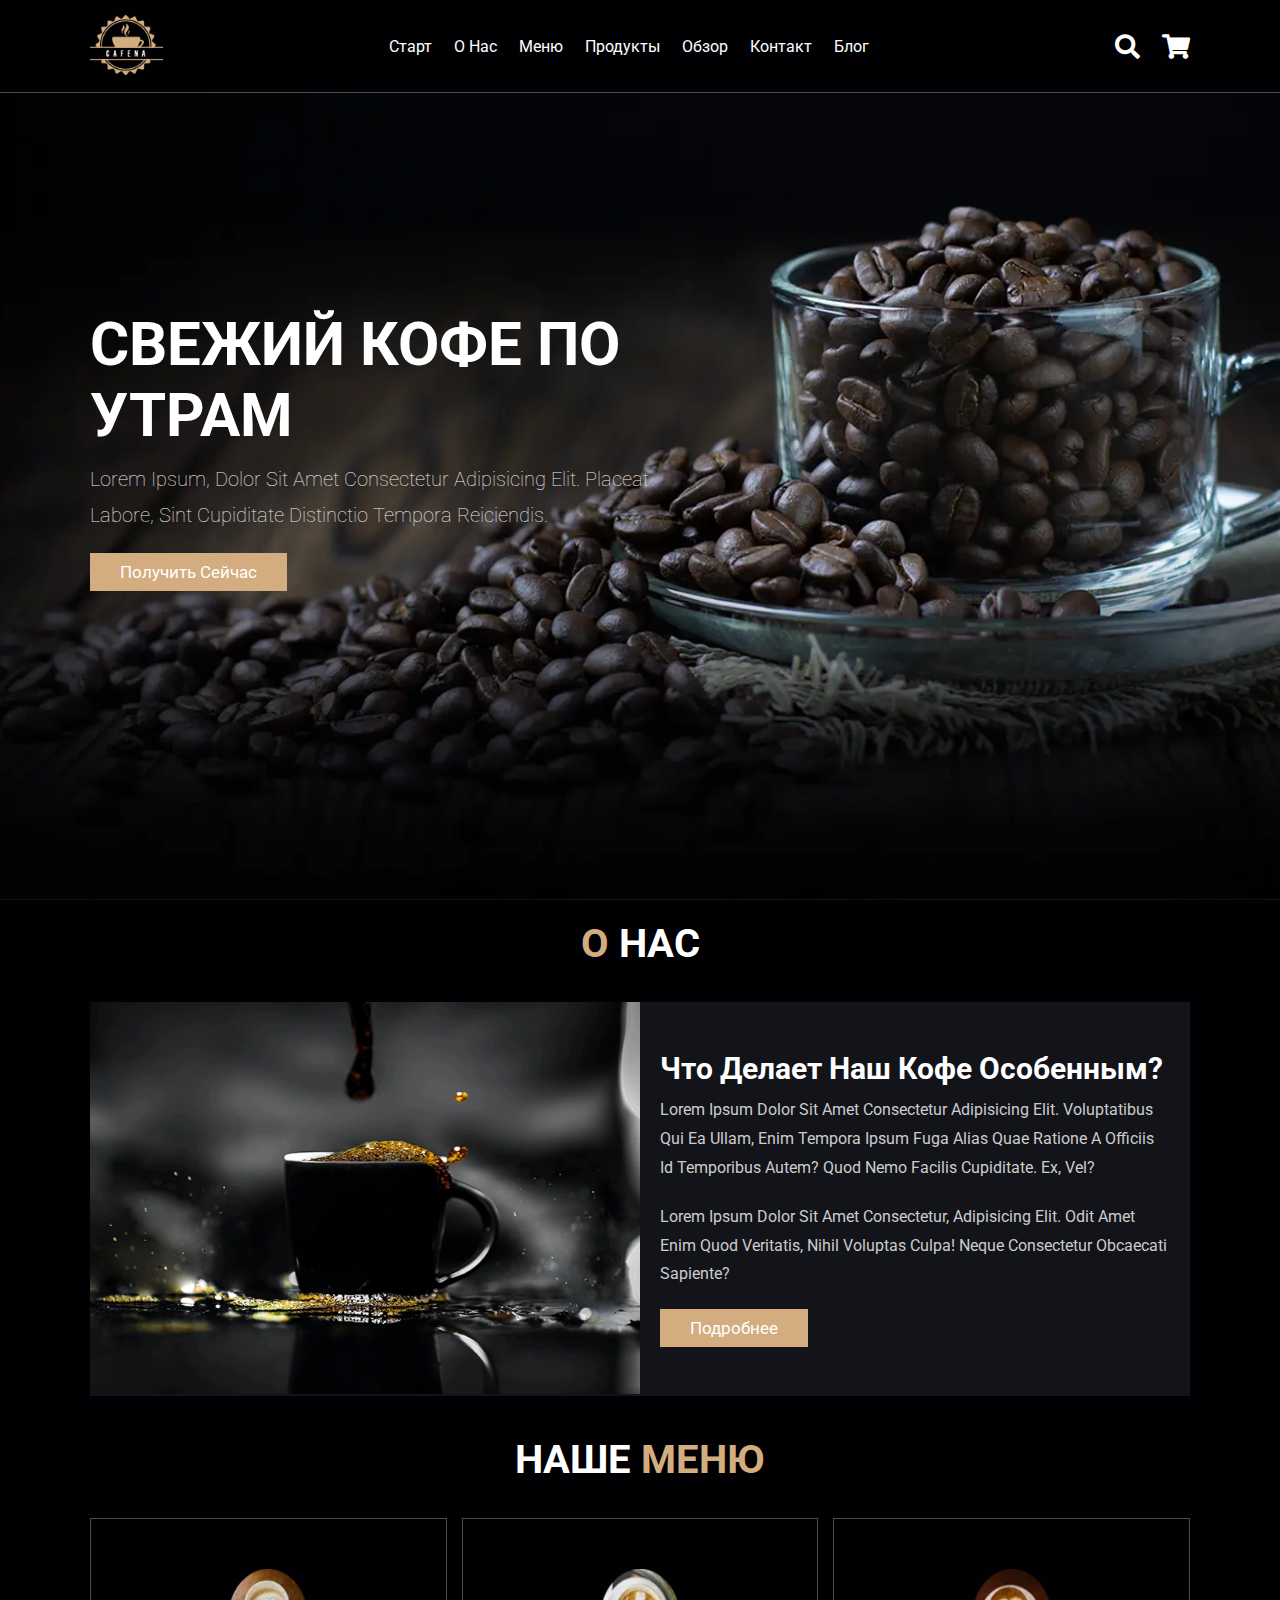
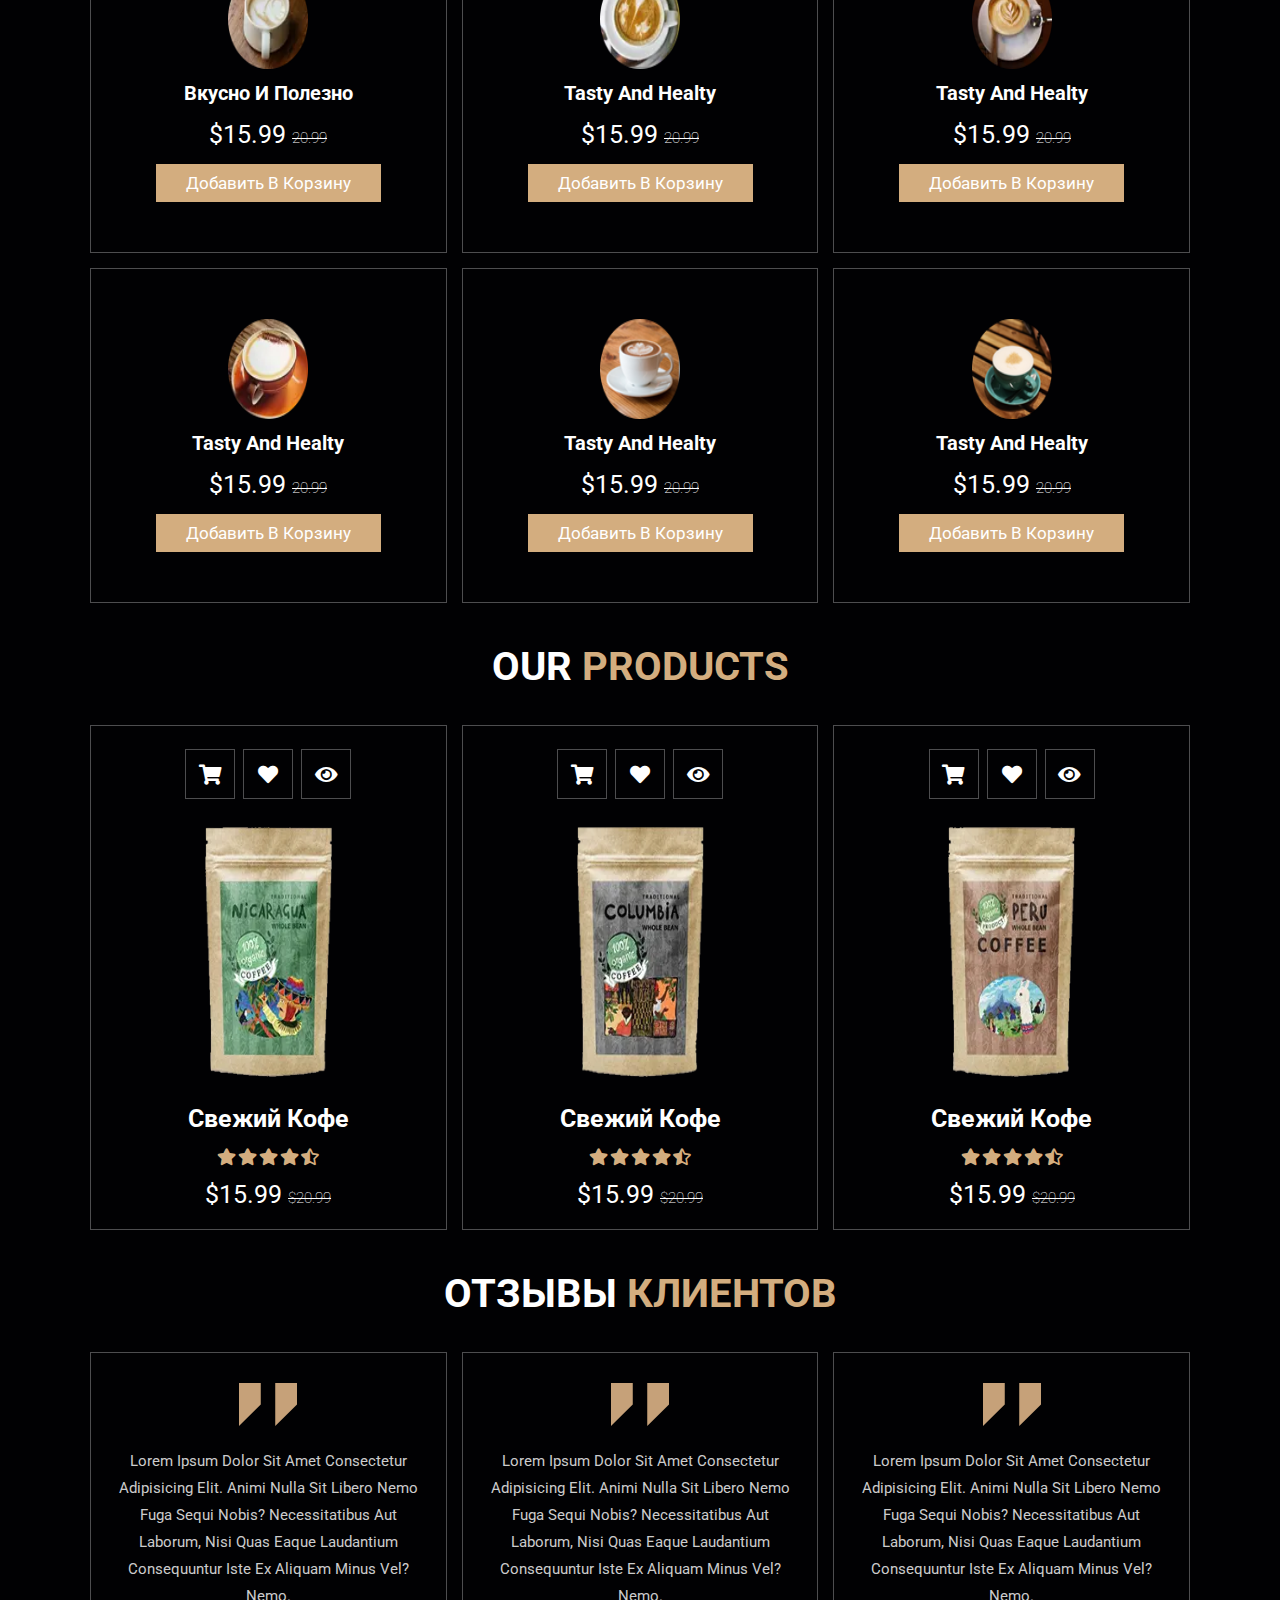
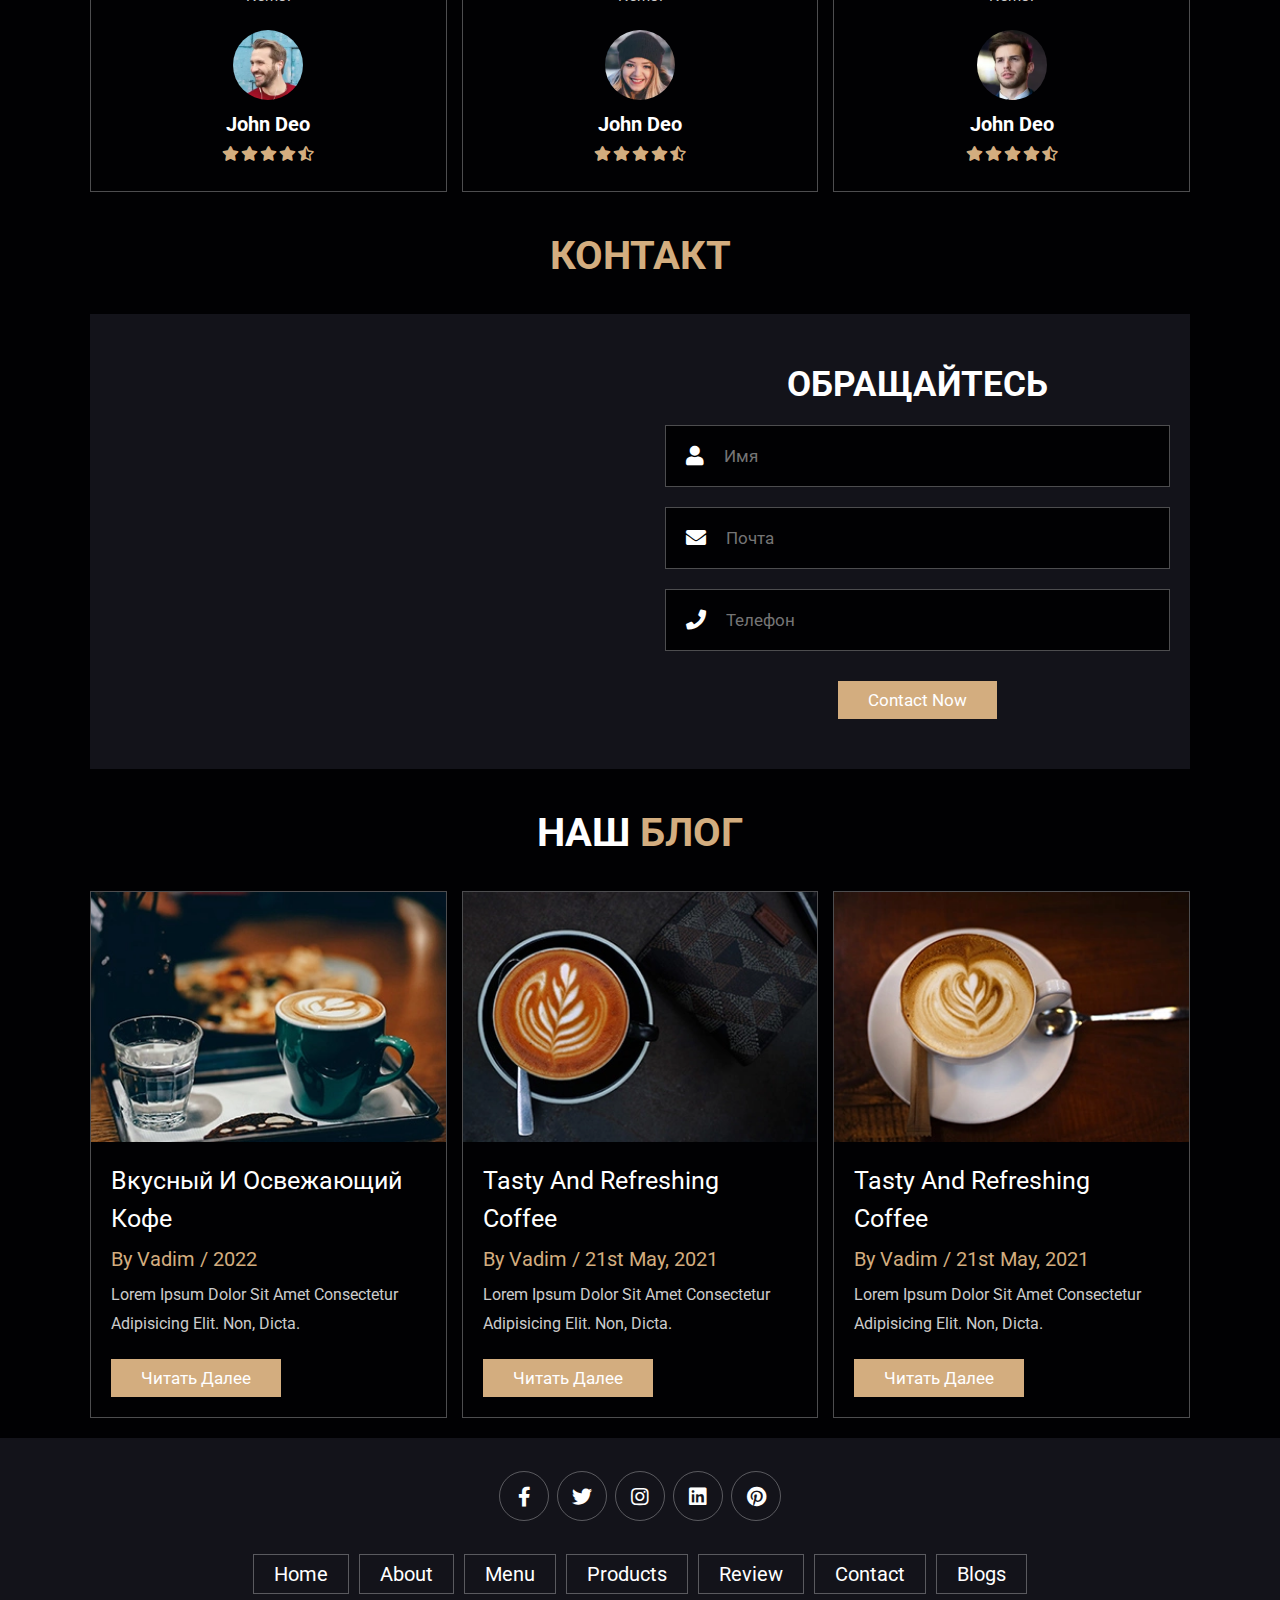
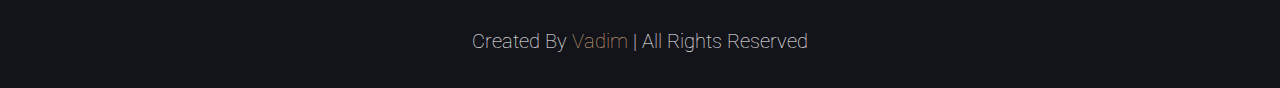
<file: site/index.html>
<!DOCTYPE html>
<html lang="ru">
<head>
    <meta charset="UTF-8">
    <meta http-equiv="X-UA-Compatible" content="IE=edge">
    <meta name="viewport" content="width=device-width, initial-scale=1.0">
    <title>полный адаптивный дизайн сайта кофе</title>

    <!-- font awesome cdn link  -->
    <link rel="stylesheet" href="https://cdnjs.cloudflare.com/ajax/libs/font-awesome/5.15.4/css/all.min.css">

    <!-- custom css file link  -->
    <link rel="stylesheet" href="css/style.css">

</head>
<body>
    
<!-- header section starts  -->

<header class="header">

    <a href="#" class="logo">
        <img src="images/logo.webp" alt="logo">
    </a>

    <nav class="navbar">
        <a href="#home">Старт</a>
        <a href="#about">О нас</a>
        <a href="#menu">Меню</a>
        <a href="#products">Продукты</a>
        <a href="#review">Обзор</a>
        <a href="#contact">Контакт</a>
        <a href="#blogs">Блог</a>
    </nav>

    <div class="icons">
        <div class="fas fa-search" id="search-btn"></div>
        <div class="fas fa-shopping-cart" id="cart-btn"></div>
        <div class="fas fa-bars" id="menu-btn"></div>
    </div>

    <div class="search-form">
        <input type="search" id="search-box" placeholder="search here...">
        <label for="search-box" class="fas fa-search"></label>
    </div>

    <div class="cart-items-container">
        <div class="cart-item">
            <span class="fas fa-times"></span>
            <img src="images/cart-item-1.webp" alt="cart" width="165" height="189">
            <div class="content">
                <h3>товар в корзине 01</h3>
                <div class="price">$15.99/-</div>
            </div>
        </div>
        <div class="cart-item">
            <span class="fas fa-times"></span>
            <img src="images/cart-item-2.webp" alt="" width="165" height="189">
            <div class="content">
                <h3>товар в корзине 02</h3>
                <div class="price">$15.99/-</div>
            </div>
        </div>
        <div class="cart-item">
            <span class="fas fa-times"></span>
            <img src="images/cart-item-3.webp" alt="" width="165" height="189">
            <div class="content">
                <h3>товар в корзине 03</h3>
                <div class="price">$15.99/-</div>
            </div>
        </div>
        <div class="cart-item">
            <span class="fas fa-times"></span>
            <img src="images/cart-item-4.webp" alt="" width="165" height="189">
            <div class="content">
                <h3>товар в корзине 04</h3>
                <div class="price">$15.99/-</div>
            </div>
        </div>
        <a href="#" class="btn">оформить заказ</a>
    </div>

</header>

<!-- header section ends -->

<!-- home section starts  -->

<section class="home" id="home">

    <div class="content">
        <h3>свежий кофе по утрам</h3>
        <p>Lorem ipsum, dolor sit amet consectetur adipisicing elit. Placeat labore, sint cupiditate distinctio tempora reiciendis.</p>
        <a href="#" class="btn">получить сейчас</a>
    </div>

</section>

<!-- home section ends -->

<!-- about section starts  -->

<section class="about" id="about">

    <h1 class="heading"> <span>О</span> Нас </h1>

    <div class="row">

        <div class="image">
            <img src="images/about-img.webp" alt="" width="100%">
        </div>

        <div class="content">
            <h3>что делает наш кофе особенным?</h3>
            <p>Lorem ipsum dolor sit amet consectetur adipisicing elit. Voluptatibus qui ea ullam, enim tempora ipsum fuga alias quae ratione a officiis id temporibus autem? Quod nemo facilis cupiditate. Ex, vel?</p>
            <p>Lorem ipsum dolor sit amet consectetur, adipisicing elit. Odit amet enim quod veritatis, nihil voluptas culpa! Neque consectetur obcaecati sapiente?</p>
            <a href="#" class="btn">подробнее</a>
        </div>

    </div>

</section>

<!-- about section ends -->

<!-- menu section starts  -->

<section class="menu" id="menu">

    <h1 class="heading"> Наше <span>Меню</span> </h1>

    <div class="box-container">

        <div class="box">
            <img src="images/menu-1.webp" alt="" width="80" height="80">
            <h3>вкусно и полезно</h3>
            <div class="price">$15.99 <span>20.99</span></div>
            <a href="#" class="btn">добавить в корзину</a>
        </div>

        <div class="box">
            <img src="images/menu-2.webp" alt="" width="80" height="80">
            <h3>tasty and healty</h3>
            <div class="price">$15.99 <span>20.99</span></div>
            <a href="#" class="btn">добавить в корзину</a>
        </div>

        <div class="box">
            <img src="images/menu-3.webp" alt="" width="80" height="80">
            <h3>tasty and healty</h3>
            <div class="price">$15.99 <span>20.99</span></div>
            <a href="#" class="btn">добавить в корзину</a>
        </div>

        <div class="box">
            <img src="images/menu-4.webp" alt="" width="80" height="80">
            <h3>tasty and healty</h3>
            <div class="price">$15.99 <span>20.99</span></div>
            <a href="#" class="btn">добавить в корзину</a>
        </div>

        <div class="box">
            <img src="images/menu-5.webp" alt="" width="80" height="80">
            <h3>tasty and healty</h3>
            <div class="price">$15.99 <span>20.99</span></div>
            <a href="#" class="btn">добавить в корзину</a>
        </div>

        <div class="box">
            <img src="images/menu-6.webp" alt="" width="80" height="80">
            <h3>tasty and healty</h3>
            <div class="price">$15.99 <span>20.99</span></div>
            <a href="#" class="btn">добавить в корзину</a>
        </div>

    </div>

</section>

<!-- menu section ends -->

<section class="products" id="products">

    <h1 class="heading"> our <span>products</span> </h1>

    <div class="box-container">

        <div class="box">
            <div class="icons">
                <a href="#" class="fas fa-shopping-cart"></a>
                <a href="#" class="fas fa-heart"></a>
                <a href="#" class="fas fa-eye"></a>
            </div>
            <div class="image">
                <img src="images/product-1.webp" alt="" width="127" height="200">
            </div>
            <div class="content">
                <h3>свежий кофе</h3>
                <div class="stars">
                    <i class="fas fa-star"></i>
                    <i class="fas fa-star"></i>
                    <i class="fas fa-star"></i>
                    <i class="fas fa-star"></i>
                    <i class="fas fa-star-half-alt"></i>
                </div>
                <div class="price">$15.99 <span>$20.99</span></div>
            </div>
        </div>

        <div class="box">
            <div class="icons">
                <a href="#" class="fas fa-shopping-cart"></a>
                <a href="#" class="fas fa-heart"></a>
                <a href="#" class="fas fa-eye"></a>
            </div>
            <div class="image">
                <img src="images/product-2.webp" alt="" width="127" height="200">
            </div>
            <div class="content">
                <h3>свежий кофе</h3>
                <div class="stars">
                    <i class="fas fa-star"></i>
                    <i class="fas fa-star"></i>
                    <i class="fas fa-star"></i>
                    <i class="fas fa-star"></i>
                    <i class="fas fa-star-half-alt"></i>
                </div>
                <div class="price">$15.99 <span>$20.99</span></div>
            </div>
        </div>

        <div class="box">
            <div class="icons">
                <a href="#" class="fas fa-shopping-cart"></a>
                <a href="#" class="fas fa-heart"></a>
                <a href="#" class="fas fa-eye"></a>
            </div>
            <div class="image">
                <img src="images/product-3.webp" alt="" width="127" height="200">
            </div>
            <div class="content">
                <h3>свежий кофе</h3>
                <div class="stars">
                    <i class="fas fa-star"></i>
                    <i class="fas fa-star"></i>
                    <i class="fas fa-star"></i>
                    <i class="fas fa-star"></i>
                    <i class="fas fa-star-half-alt"></i>
                </div>
                <div class="price">$15.99 <span>$20.99</span></div>
            </div>
        </div>

    </div>

</section>

<!-- review section starts  -->

<section class="review" id="review">

    <h1 class="heading"> Отзывы <span>клиентов</span> </h1>

    <div class="box-container">

        <div class="box">
            <img src="images/quote-img.webp" alt="" class="quote" width="58" height="43">
            <p>Lorem ipsum dolor sit amet consectetur adipisicing elit. Animi nulla sit libero nemo fuga sequi nobis? Necessitatibus aut laborum, nisi quas eaque laudantium consequuntur iste ex aliquam minus vel? Nemo.</p>
            <img src="images/pic-1.webp" class="user" alt="" width="192" height="190">
            <h3>john deo</h3>
            <div class="stars">
                <i class="fas fa-star"></i>
                <i class="fas fa-star"></i>
                <i class="fas fa-star"></i>
                <i class="fas fa-star"></i>
                <i class="fas fa-star-half-alt"></i>
            </div>
        </div>

        <div class="box">
            <img src="images/quote-img.webp" alt="" class="quote" width="58" height="43">
            <p>Lorem ipsum dolor sit amet consectetur adipisicing elit. Animi nulla sit libero nemo fuga sequi nobis? Necessitatibus aut laborum, nisi quas eaque laudantium consequuntur iste ex aliquam minus vel? Nemo.</p>
            <img src="images/pic-2.webp" class="user" alt="" width="192" height="190">
            <h3>john deo</h3>
            <div class="stars">
                <i class="fas fa-star"></i>
                <i class="fas fa-star"></i>
                <i class="fas fa-star"></i>
                <i class="fas fa-star"></i>
                <i class="fas fa-star-half-alt"></i>
            </div>
        </div>
        
        <div class="box">
            <img src="images/quote-img.webp" alt="" class="quote" width="58" height="43">
            <p>Lorem ipsum dolor sit amet consectetur adipisicing elit. Animi nulla sit libero nemo fuga sequi nobis? Necessitatibus aut laborum, nisi quas eaque laudantium consequuntur iste ex aliquam minus vel? Nemo.</p>
            <img src="images/pic-3.webp" class="user" alt="" width="192" height="190">
            <h3>john deo</h3>
            <div class="stars">
                <i class="fas fa-star"></i>
                <i class="fas fa-star"></i>
                <i class="fas fa-star"></i>
                <i class="fas fa-star"></i>
                <i class="fas fa-star-half-alt"></i>
            </div>
        </div>

    </div>

</section>

<!-- review section ends -->

<!-- contact section starts  -->

<section class="contact" id="contact">

    <h1 class="heading"> <span>Контакт</span> </h1>

    <div class="row">

        <iframe class="map" src="https://www.google.com/maps/embed?pb=!1m18!1m12!1m3!1d30153.788252261566!2d72.82321484621745!3d19.141690214227783!2m3!1f0!2f0!3f0!3m2!1i1024!2i768!4f13.1!3m3!1m2!1s0x3be7b63aceef0c69%3A0x2aa80cf2287dfa3b!2sJogeshwari%20West%2C%20Mumbai%2C%20Maharashtra%20400047!5e0!3m2!1sen!2sin!4v1629452077891!5m2!1sen!2sin" allowfullscreen="" loading="lazy"></iframe>

        <form action="">
            <h3>обращайтесь</h3>
            <div class="inputBox">
                <span class="fas fa-user"></span>
                <input type="text" placeholder="Имя">
            </div>
            <div class="inputBox">
                <span class="fas fa-envelope"></span>
                <input type="email" placeholder="Почта">
            </div>
            <div class="inputBox">
                <span class="fas fa-phone"></span>
                <input type="number" placeholder="Телефон">
            </div>
            <input type="submit" value="contact now" class="btn">
        </form>

    </div>

</section>

<!-- contact section ends -->

<!-- blogs section starts  -->

<section class="blogs" id="blogs">

    <h1 class="heading"> Наш <span>Блог</span> </h1>

    <div class="box-container">

        <div class="box">
            <div class="image">
                <img src="images/blog-1.webp" alt="" width="370" height="240">
            </div>
            <div class="content">
                <a href="#" class="title">вкусный и освежающий кофе</a>
                <span>by Vadim / 2022</span>
                <p>Lorem ipsum dolor sit amet consectetur adipisicing elit. Non, dicta.</p>
                <a href="#" class="btn">читать далее</a>
            </div>
        </div>

        <div class="box">
            <div class="image">
                <img src="images/blog-2.webp" alt="" width="370" height="240">
            </div>
            <div class="content">
                <a href="#" class="title">tasty and refreshing coffee</a>
                <span>by Vadim / 21st may, 2021</span>
                <p>Lorem ipsum dolor sit amet consectetur adipisicing elit. Non, dicta.</p>
                <a href="#" class="btn">читать далее</a>
            </div>
        </div>

        <div class="box">
            <div class="image">
                <img src="images/blog-3.webp" alt="" width="370" height="240">
            </div>
            <div class="content">
                <a href="#" class="title">tasty and refreshing coffee</a>
                <span>by Vadim / 21st may, 2021</span>
                <p>Lorem ipsum dolor sit amet consectetur adipisicing elit. Non, dicta.</p>
                <a href="#" class="btn">читать далее</a>
            </div>
        </div>

    </div>

</section>

<!-- blogs section ends -->

<!-- footer section starts  -->

<section class="footer">

    <div class="share">
        <a href="#" class="fab fa-facebook-f"></a>
        <a href="#" class="fab fa-twitter"></a>
        <a href="#" class="fab fa-instagram"></a>
        <a href="#" class="fab fa-linkedin"></a>
        <a href="#" class="fab fa-pinterest"></a>
    </div>

    <div class="links">
        <a href="#">home</a>
        <a href="#">about</a>
        <a href="#">menu</a>
        <a href="#">products</a>
        <a href="#">review</a>
        <a href="#">contact</a>
        <a href="#">blogs</a>
    </div>

    <div class="credit">created by <span>Vadim</span> | all rights reserved</div>

</section>

<!-- footer section ends -->

















<!-- custom js file link  -->
<script src="js/script.js"></script>

</body>
</html>
</file>
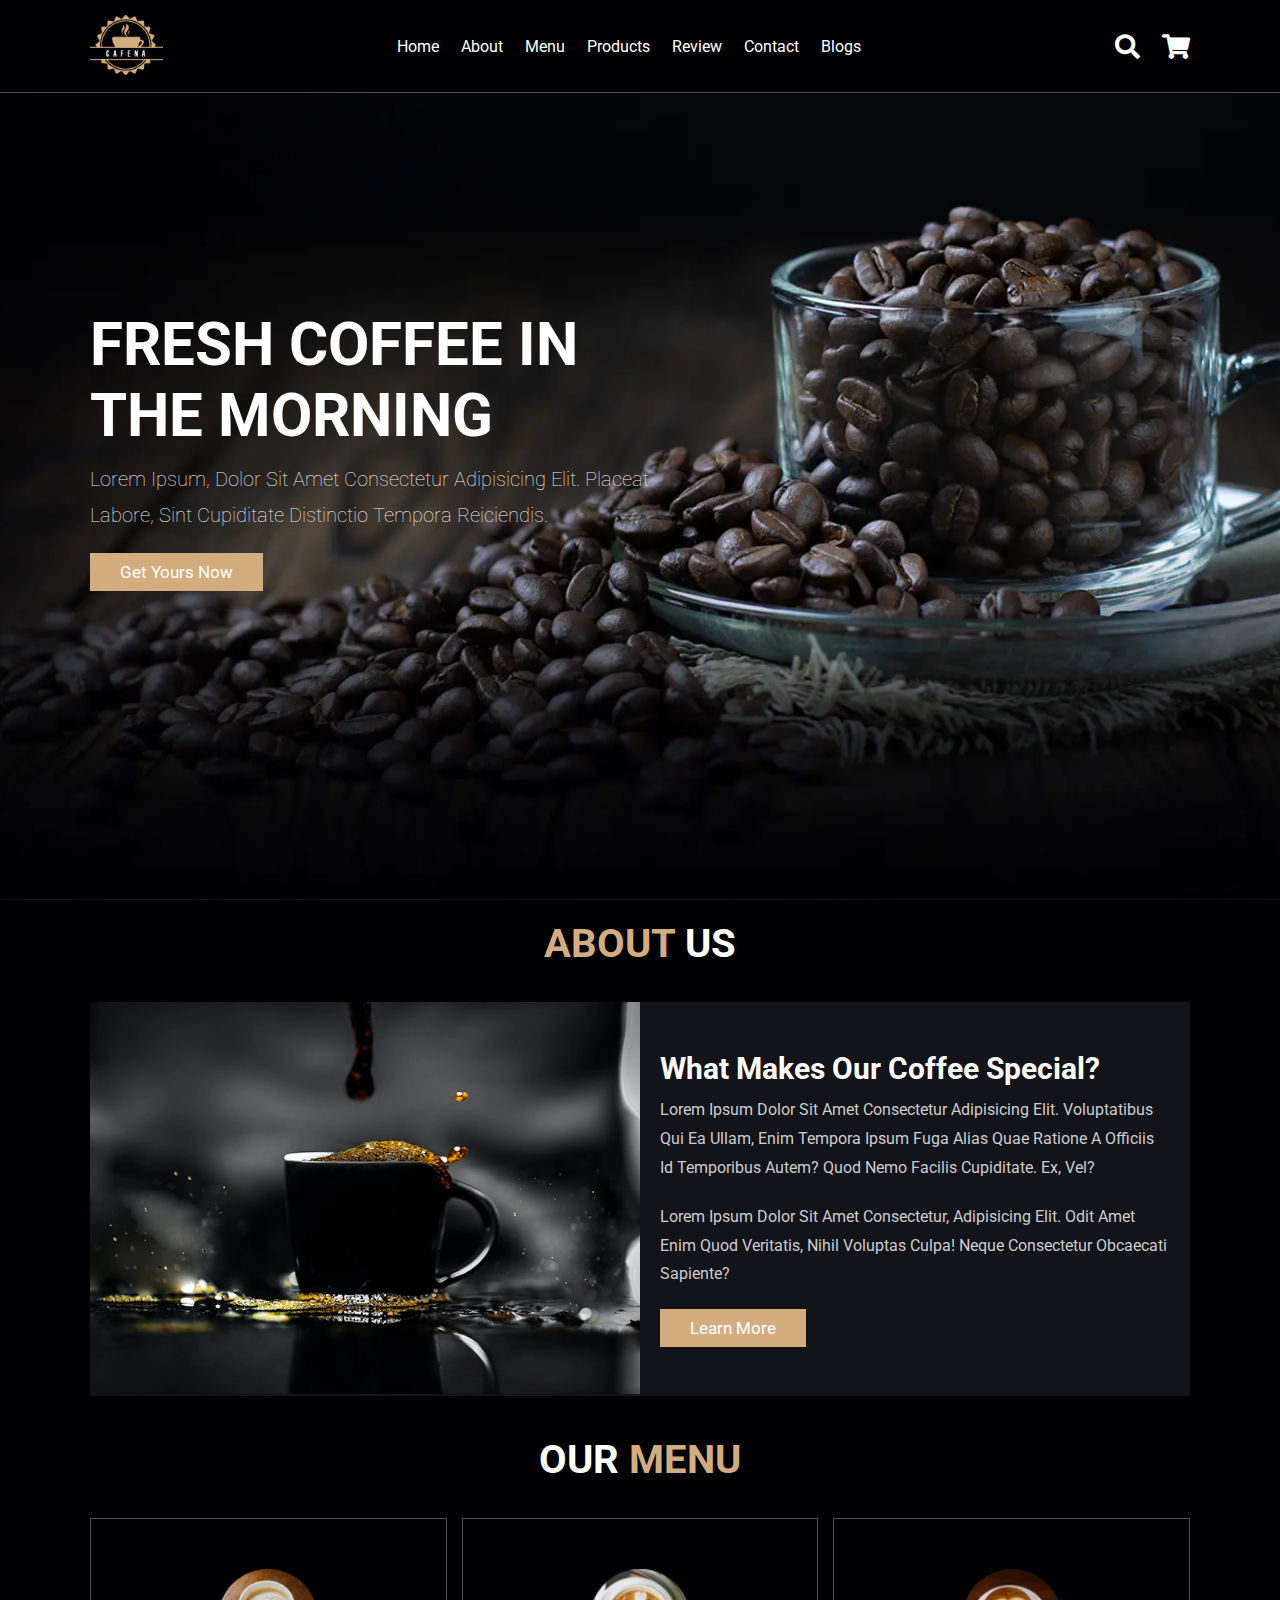
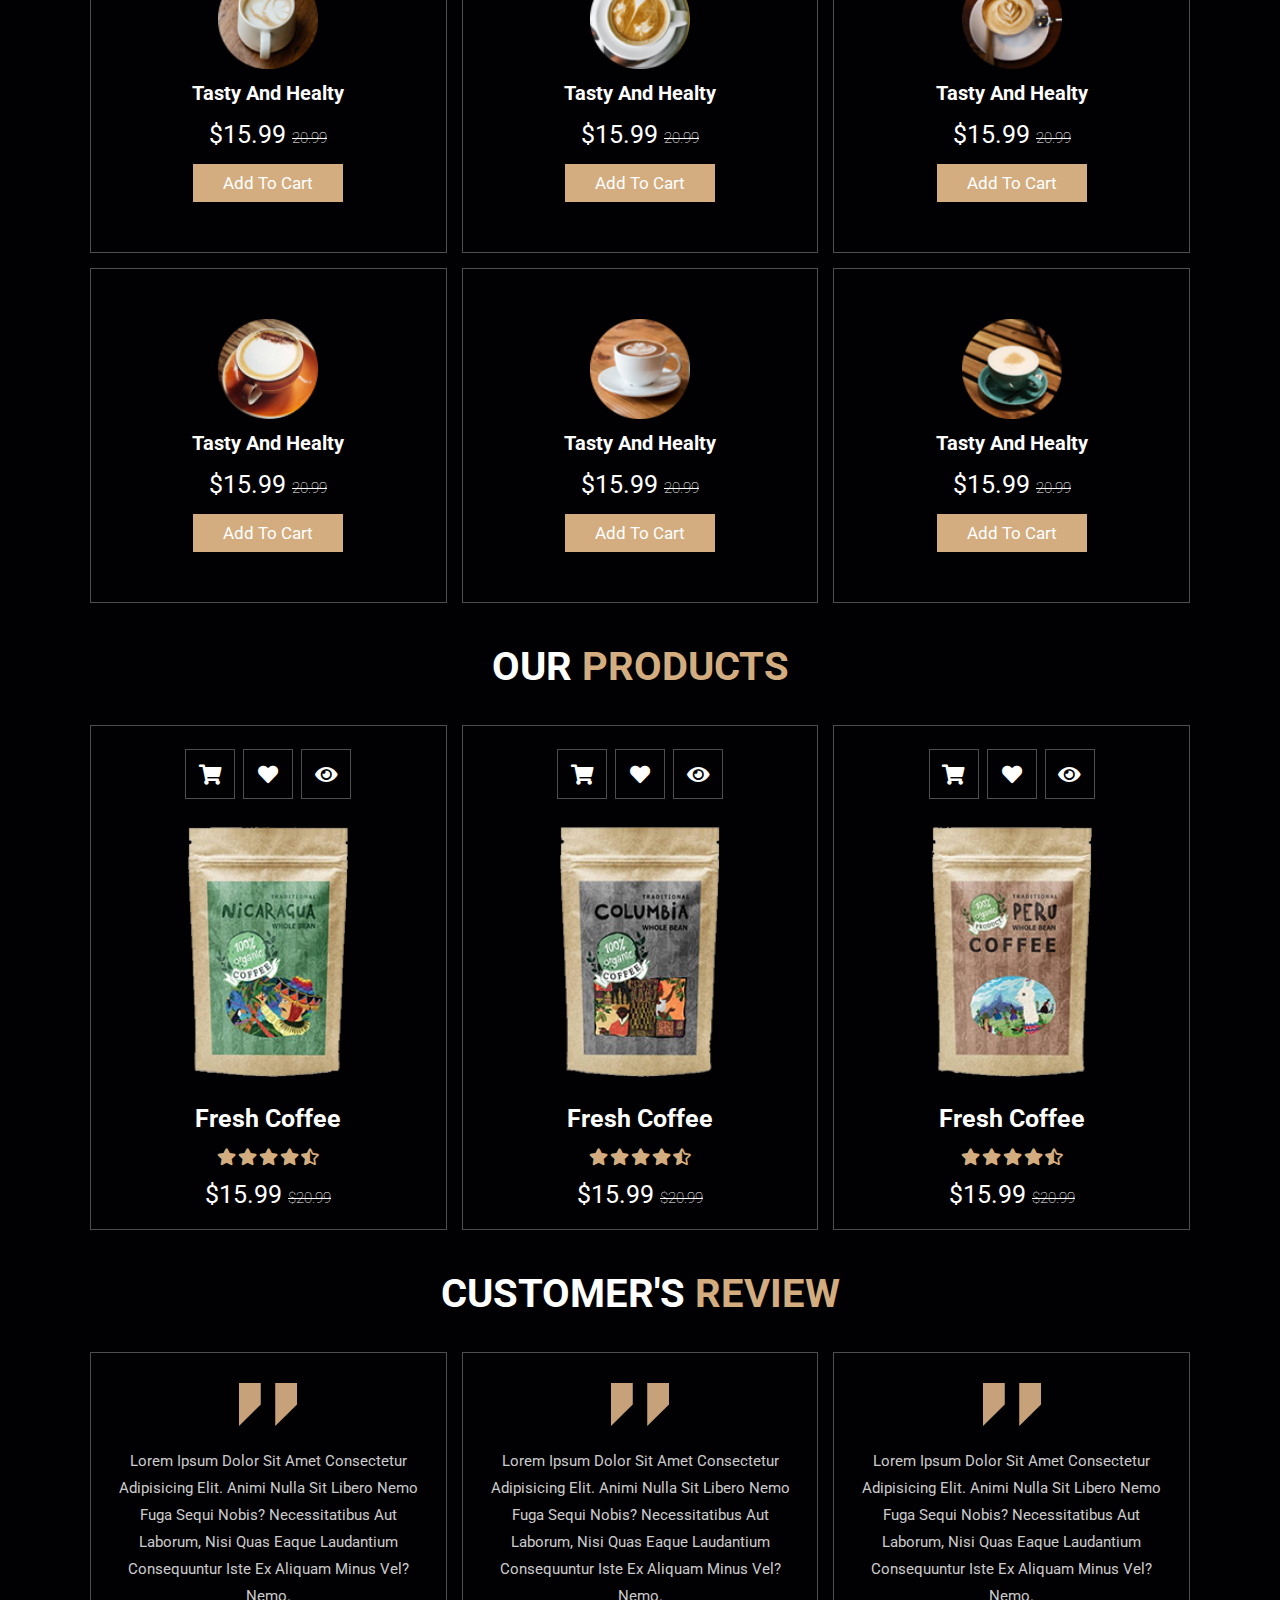
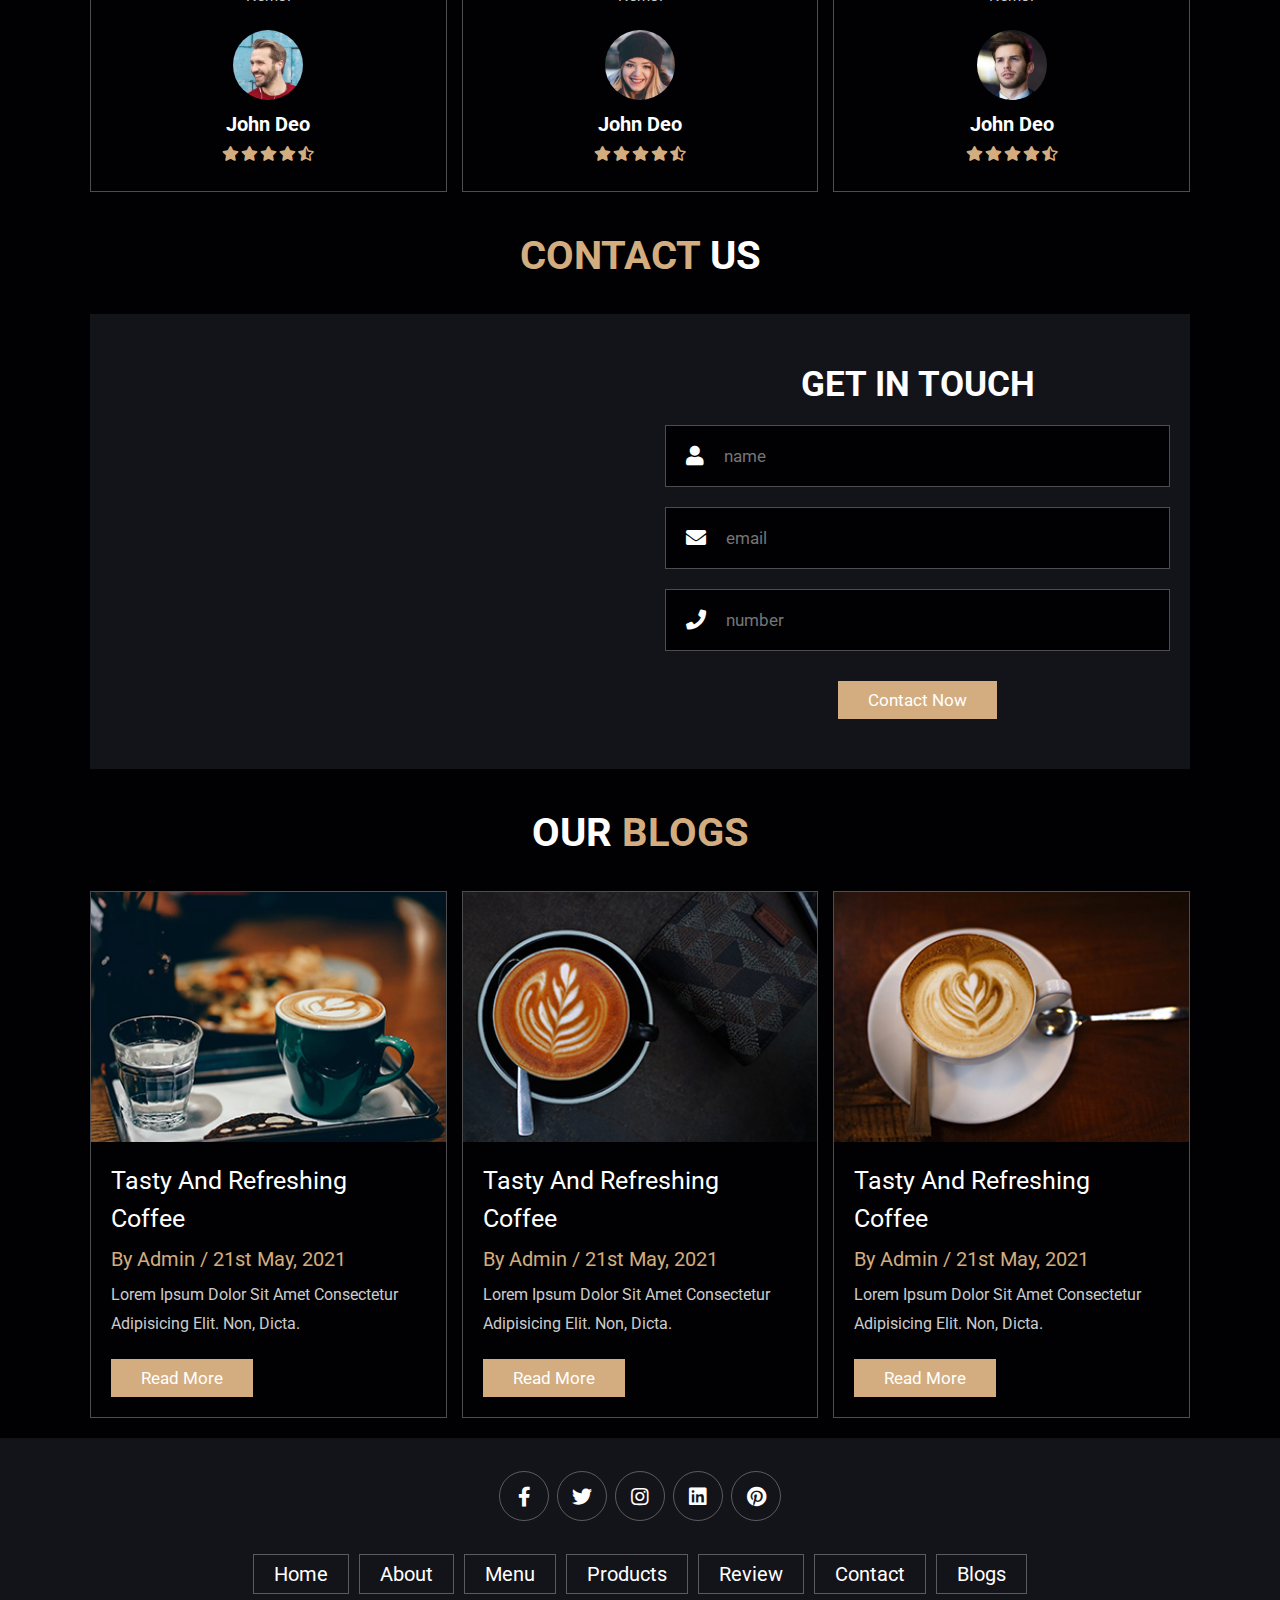
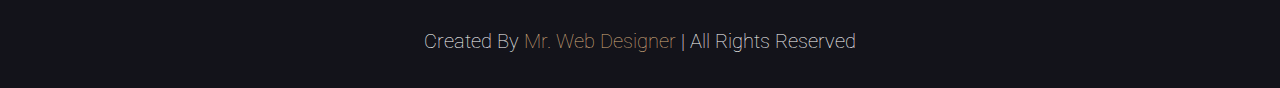
<file: site/indexno.html>
<!DOCTYPE html>
<html lang="en">
<head>
    <meta charset="UTF-8">
    <meta http-equiv="X-UA-Compatible" content="IE=edge">
    <meta name="viewport" content="width=device-width, initial-scale=1.0">
    <title>complete responsive coffee shop website design</title>

    <!-- font awesome cdn link  -->
    <link rel="stylesheet" href="https://cdnjs.cloudflare.com/ajax/libs/font-awesome/5.15.4/css/all.min.css">

    <!-- custom css file link  -->
    <link rel="stylesheet" href="css/style.css">

</head>
<body>
    
<!-- header section starts  -->

<header class="header">

    <a href="#" class="logo">
        <img src="images/logo.png" alt="">
    </a>

    <nav class="navbar">
        <a href="#home">home</a>
        <a href="#about">about</a>
        <a href="#menu">menu</a>
        <a href="#products">products</a>
        <a href="#review">review</a>
        <a href="#contact">contact</a>
        <a href="#blogs">blogs</a>
    </nav>

    <div class="icons">
        <div class="fas fa-search" id="search-btn"></div>
        <div class="fas fa-shopping-cart" id="cart-btn"></div>
        <div class="fas fa-bars" id="menu-btn"></div>
    </div>

    <div class="search-form">
        <input type="search" id="search-box" placeholder="search here...">
        <label for="search-box" class="fas fa-search"></label>
    </div>

    <div class="cart-items-container">
        <div class="cart-item">
            <span class="fas fa-times"></span>
            <img src="images/cart-item-1.png" alt="">
            <div class="content">
                <h3>cart item 01</h3>
                <div class="price">$15.99/-</div>
            </div>
        </div>
        <div class="cart-item">
            <span class="fas fa-times"></span>
            <img src="images/cart-item-2.png" alt="">
            <div class="content">
                <h3>cart item 02</h3>
                <div class="price">$15.99/-</div>
            </div>
        </div>
        <div class="cart-item">
            <span class="fas fa-times"></span>
            <img src="images/cart-item-3.png" alt="">
            <div class="content">
                <h3>cart item 03</h3>
                <div class="price">$15.99/-</div>
            </div>
        </div>
        <div class="cart-item">
            <span class="fas fa-times"></span>
            <img src="images/cart-item-4.png" alt="">
            <div class="content">
                <h3>cart item 04</h3>
                <div class="price">$15.99/-</div>
            </div>
        </div>
        <a href="#" class="btn">checkout now</a>
    </div>

</header>

<!-- header section ends -->

<!-- home section starts  -->

<section class="home" id="home">

    <div class="content">
        <h3>fresh coffee in the morning</h3>
        <p>Lorem ipsum, dolor sit amet consectetur adipisicing elit. Placeat labore, sint cupiditate distinctio tempora reiciendis.</p>
        <a href="#" class="btn">get yours now</a>
    </div>

</section>

<!-- home section ends -->

<!-- about section starts  -->

<section class="about" id="about">

    <h1 class="heading"> <span>about</span> us </h1>

    <div class="row">

        <div class="image">
            <img src="images/about-img.jpeg" alt="">
        </div>

        <div class="content">
            <h3>what makes our coffee special?</h3>
            <p>Lorem ipsum dolor sit amet consectetur adipisicing elit. Voluptatibus qui ea ullam, enim tempora ipsum fuga alias quae ratione a officiis id temporibus autem? Quod nemo facilis cupiditate. Ex, vel?</p>
            <p>Lorem ipsum dolor sit amet consectetur, adipisicing elit. Odit amet enim quod veritatis, nihil voluptas culpa! Neque consectetur obcaecati sapiente?</p>
            <a href="#" class="btn">learn more</a>
        </div>

    </div>

</section>

<!-- about section ends -->

<!-- menu section starts  -->

<section class="menu" id="menu">

    <h1 class="heading"> our <span>menu</span> </h1>

    <div class="box-container">

        <div class="box">
            <img src="images/menu-1.png" alt="">
            <h3>tasty and healty</h3>
            <div class="price">$15.99 <span>20.99</span></div>
            <a href="#" class="btn">add to cart</a>
        </div>

        <div class="box">
            <img src="images/menu-2.png" alt="">
            <h3>tasty and healty</h3>
            <div class="price">$15.99 <span>20.99</span></div>
            <a href="#" class="btn">add to cart</a>
        </div>

        <div class="box">
            <img src="images/menu-3.png" alt="">
            <h3>tasty and healty</h3>
            <div class="price">$15.99 <span>20.99</span></div>
            <a href="#" class="btn">add to cart</a>
        </div>

        <div class="box">
            <img src="images/menu-4.png" alt="">
            <h3>tasty and healty</h3>
            <div class="price">$15.99 <span>20.99</span></div>
            <a href="#" class="btn">add to cart</a>
        </div>

        <div class="box">
            <img src="images/menu-5.png" alt="">
            <h3>tasty and healty</h3>
            <div class="price">$15.99 <span>20.99</span></div>
            <a href="#" class="btn">add to cart</a>
        </div>

        <div class="box">
            <img src="images/menu-6.png" alt="">
            <h3>tasty and healty</h3>
            <div class="price">$15.99 <span>20.99</span></div>
            <a href="#" class="btn">add to cart</a>
        </div>

    </div>

</section>

<!-- menu section ends -->

<section class="products" id="products">

    <h1 class="heading"> our <span>products</span> </h1>

    <div class="box-container">

        <div class="box">
            <div class="icons">
                <a href="#" class="fas fa-shopping-cart"></a>
                <a href="#" class="fas fa-heart"></a>
                <a href="#" class="fas fa-eye"></a>
            </div>
            <div class="image">
                <img src="images/product-1.png" alt="">
            </div>
            <div class="content">
                <h3>fresh coffee</h3>
                <div class="stars">
                    <i class="fas fa-star"></i>
                    <i class="fas fa-star"></i>
                    <i class="fas fa-star"></i>
                    <i class="fas fa-star"></i>
                    <i class="fas fa-star-half-alt"></i>
                </div>
                <div class="price">$15.99 <span>$20.99</span></div>
            </div>
        </div>

        <div class="box">
            <div class="icons">
                <a href="#" class="fas fa-shopping-cart"></a>
                <a href="#" class="fas fa-heart"></a>
                <a href="#" class="fas fa-eye"></a>
            </div>
            <div class="image">
                <img src="images/product-2.png" alt="">
            </div>
            <div class="content">
                <h3>fresh coffee</h3>
                <div class="stars">
                    <i class="fas fa-star"></i>
                    <i class="fas fa-star"></i>
                    <i class="fas fa-star"></i>
                    <i class="fas fa-star"></i>
                    <i class="fas fa-star-half-alt"></i>
                </div>
                <div class="price">$15.99 <span>$20.99</span></div>
            </div>
        </div>

        <div class="box">
            <div class="icons">
                <a href="#" class="fas fa-shopping-cart"></a>
                <a href="#" class="fas fa-heart"></a>
                <a href="#" class="fas fa-eye"></a>
            </div>
            <div class="image">
                <img src="images/product-3.png" alt="">
            </div>
            <div class="content">
                <h3>fresh coffee</h3>
                <div class="stars">
                    <i class="fas fa-star"></i>
                    <i class="fas fa-star"></i>
                    <i class="fas fa-star"></i>
                    <i class="fas fa-star"></i>
                    <i class="fas fa-star-half-alt"></i>
                </div>
                <div class="price">$15.99 <span>$20.99</span></div>
            </div>
        </div>

    </div>

</section>

<!-- review section starts  -->

<section class="review" id="review">

    <h1 class="heading"> customer's <span>review</span> </h1>

    <div class="box-container">

        <div class="box">
            <img src="images/quote-img.png" alt="" class="quote">
            <p>Lorem ipsum dolor sit amet consectetur adipisicing elit. Animi nulla sit libero nemo fuga sequi nobis? Necessitatibus aut laborum, nisi quas eaque laudantium consequuntur iste ex aliquam minus vel? Nemo.</p>
            <img src="images/pic-1.png" class="user" alt="">
            <h3>john deo</h3>
            <div class="stars">
                <i class="fas fa-star"></i>
                <i class="fas fa-star"></i>
                <i class="fas fa-star"></i>
                <i class="fas fa-star"></i>
                <i class="fas fa-star-half-alt"></i>
            </div>
        </div>

        <div class="box">
            <img src="images/quote-img.png" alt="" class="quote">
            <p>Lorem ipsum dolor sit amet consectetur adipisicing elit. Animi nulla sit libero nemo fuga sequi nobis? Necessitatibus aut laborum, nisi quas eaque laudantium consequuntur iste ex aliquam minus vel? Nemo.</p>
            <img src="images/pic-2.png" class="user" alt="">
            <h3>john deo</h3>
            <div class="stars">
                <i class="fas fa-star"></i>
                <i class="fas fa-star"></i>
                <i class="fas fa-star"></i>
                <i class="fas fa-star"></i>
                <i class="fas fa-star-half-alt"></i>
            </div>
        </div>
        
        <div class="box">
            <img src="images/quote-img.png" alt="" class="quote">
            <p>Lorem ipsum dolor sit amet consectetur adipisicing elit. Animi nulla sit libero nemo fuga sequi nobis? Necessitatibus aut laborum, nisi quas eaque laudantium consequuntur iste ex aliquam minus vel? Nemo.</p>
            <img src="images/pic-3.png" class="user" alt="">
            <h3>john deo</h3>
            <div class="stars">
                <i class="fas fa-star"></i>
                <i class="fas fa-star"></i>
                <i class="fas fa-star"></i>
                <i class="fas fa-star"></i>
                <i class="fas fa-star-half-alt"></i>
            </div>
        </div>

    </div>

</section>

<!-- review section ends -->

<!-- contact section starts  -->

<section class="contact" id="contact">

    <h1 class="heading"> <span>contact</span> us </h1>

    <div class="row">

        <iframe class="map" src="https://www.google.com/maps/embed?pb=!1m18!1m12!1m3!1d30153.788252261566!2d72.82321484621745!3d19.141690214227783!2m3!1f0!2f0!3f0!3m2!1i1024!2i768!4f13.1!3m3!1m2!1s0x3be7b63aceef0c69%3A0x2aa80cf2287dfa3b!2sJogeshwari%20West%2C%20Mumbai%2C%20Maharashtra%20400047!5e0!3m2!1sen!2sin!4v1629452077891!5m2!1sen!2sin" allowfullscreen="" loading="lazy"></iframe>

        <form action="">
            <h3>get in touch</h3>
            <div class="inputBox">
                <span class="fas fa-user"></span>
                <input type="text" placeholder="name">
            </div>
            <div class="inputBox">
                <span class="fas fa-envelope"></span>
                <input type="email" placeholder="email">
            </div>
            <div class="inputBox">
                <span class="fas fa-phone"></span>
                <input type="number" placeholder="number">
            </div>
            <input type="submit" value="contact now" class="btn">
        </form>

    </div>

</section>

<!-- contact section ends -->

<!-- blogs section starts  -->

<section class="blogs" id="blogs">

    <h1 class="heading"> our <span>blogs</span> </h1>

    <div class="box-container">

        <div class="box">
            <div class="image">
                <img src="images/blog-1.jpeg" alt="">
            </div>
            <div class="content">
                <a href="#" class="title">tasty and refreshing coffee</a>
                <span>by admin / 21st may, 2021</span>
                <p>Lorem ipsum dolor sit amet consectetur adipisicing elit. Non, dicta.</p>
                <a href="#" class="btn">read more</a>
            </div>
        </div>

        <div class="box">
            <div class="image">
                <img src="images/blog-2.jpeg" alt="">
            </div>
            <div class="content">
                <a href="#" class="title">tasty and refreshing coffee</a>
                <span>by admin / 21st may, 2021</span>
                <p>Lorem ipsum dolor sit amet consectetur adipisicing elit. Non, dicta.</p>
                <a href="#" class="btn">read more</a>
            </div>
        </div>

        <div class="box">
            <div class="image">
                <img src="images/blog-3.jpeg" alt="">
            </div>
            <div class="content">
                <a href="#" class="title">tasty and refreshing coffee</a>
                <span>by admin / 21st may, 2021</span>
                <p>Lorem ipsum dolor sit amet consectetur adipisicing elit. Non, dicta.</p>
                <a href="#" class="btn">read more</a>
            </div>
        </div>

    </div>

</section>

<!-- blogs section ends -->

<!-- footer section starts  -->

<section class="footer">

    <div class="share">
        <a href="#" class="fab fa-facebook-f"></a>
        <a href="#" class="fab fa-twitter"></a>
        <a href="#" class="fab fa-instagram"></a>
        <a href="#" class="fab fa-linkedin"></a>
        <a href="#" class="fab fa-pinterest"></a>
    </div>

    <div class="links">
        <a href="#">home</a>
        <a href="#">about</a>
        <a href="#">menu</a>
        <a href="#">products</a>
        <a href="#">review</a>
        <a href="#">contact</a>
        <a href="#">blogs</a>
    </div>

    <div class="credit">created by <span>mr. web designer</span> | all rights reserved</div>

</section>

<!-- footer section ends -->

















<!-- custom js file link  -->
<script src="js/script.js"></script>

</body>
</html>
</file>
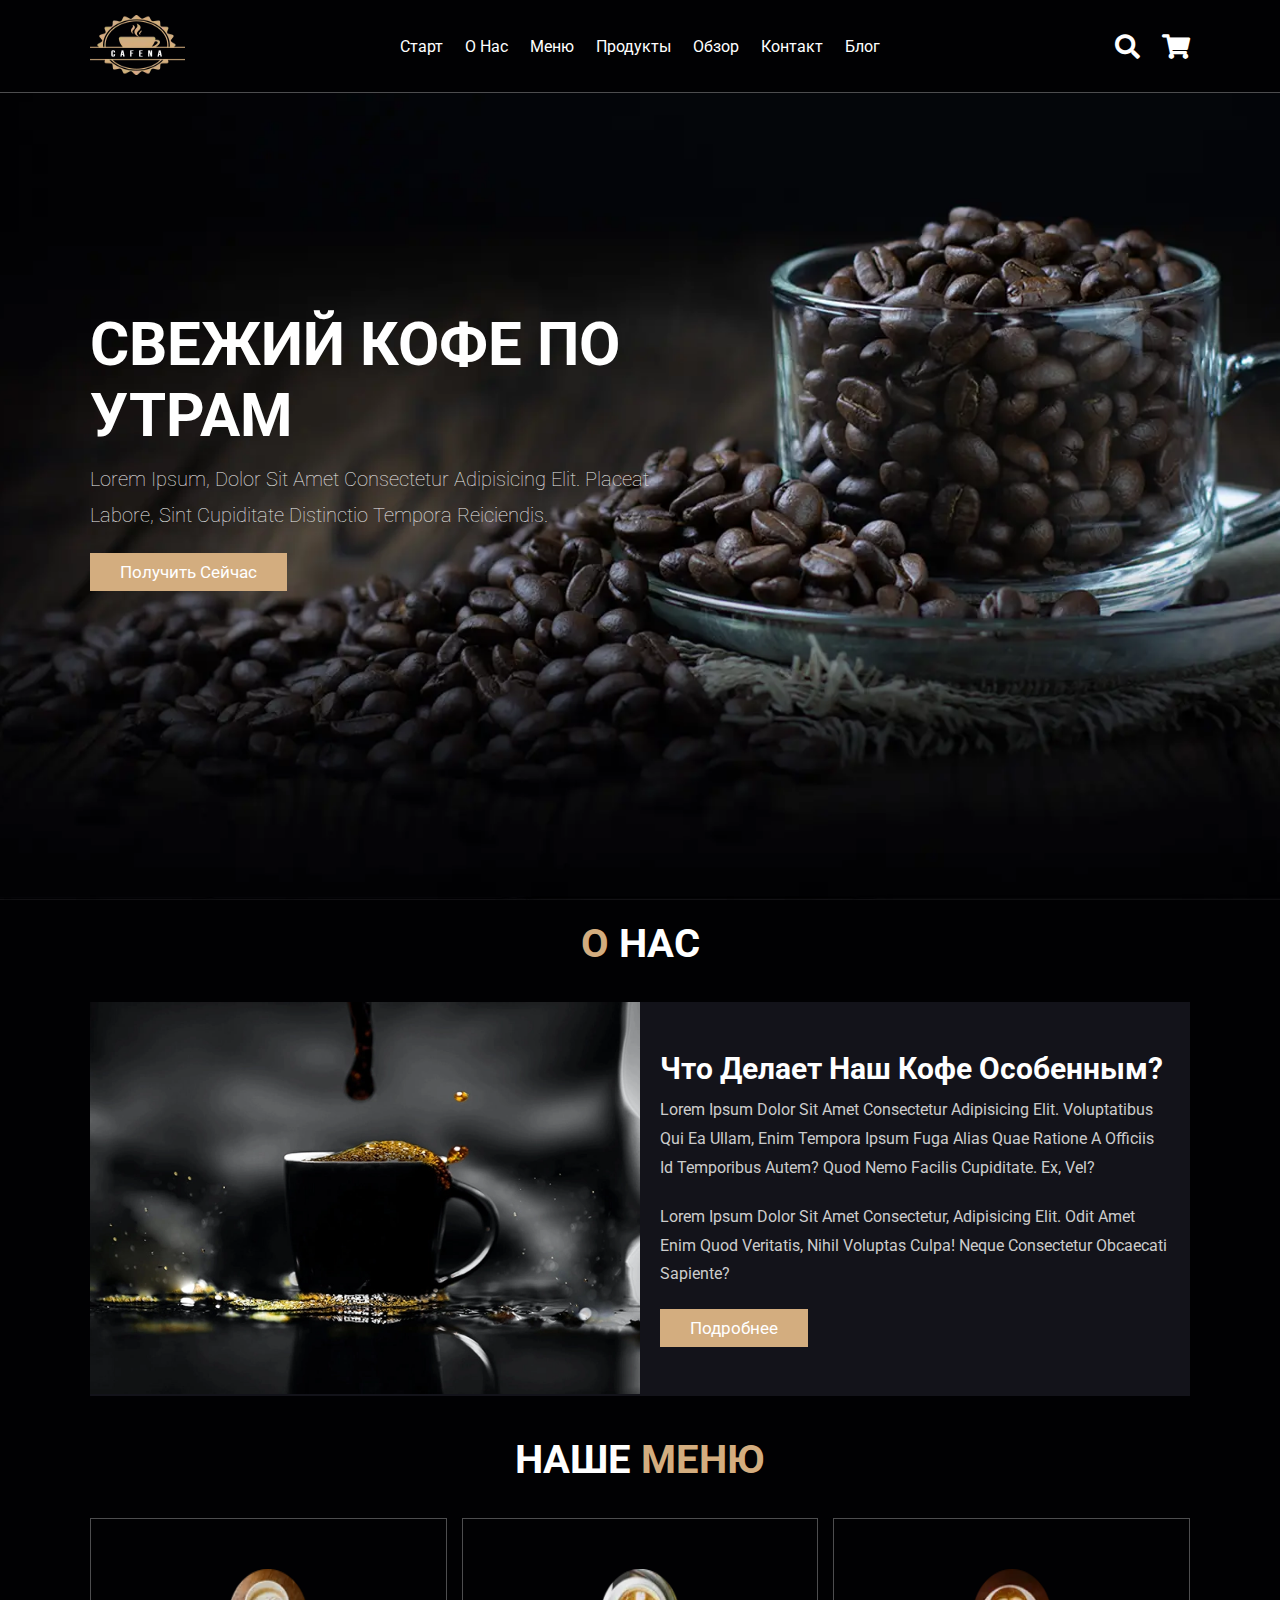
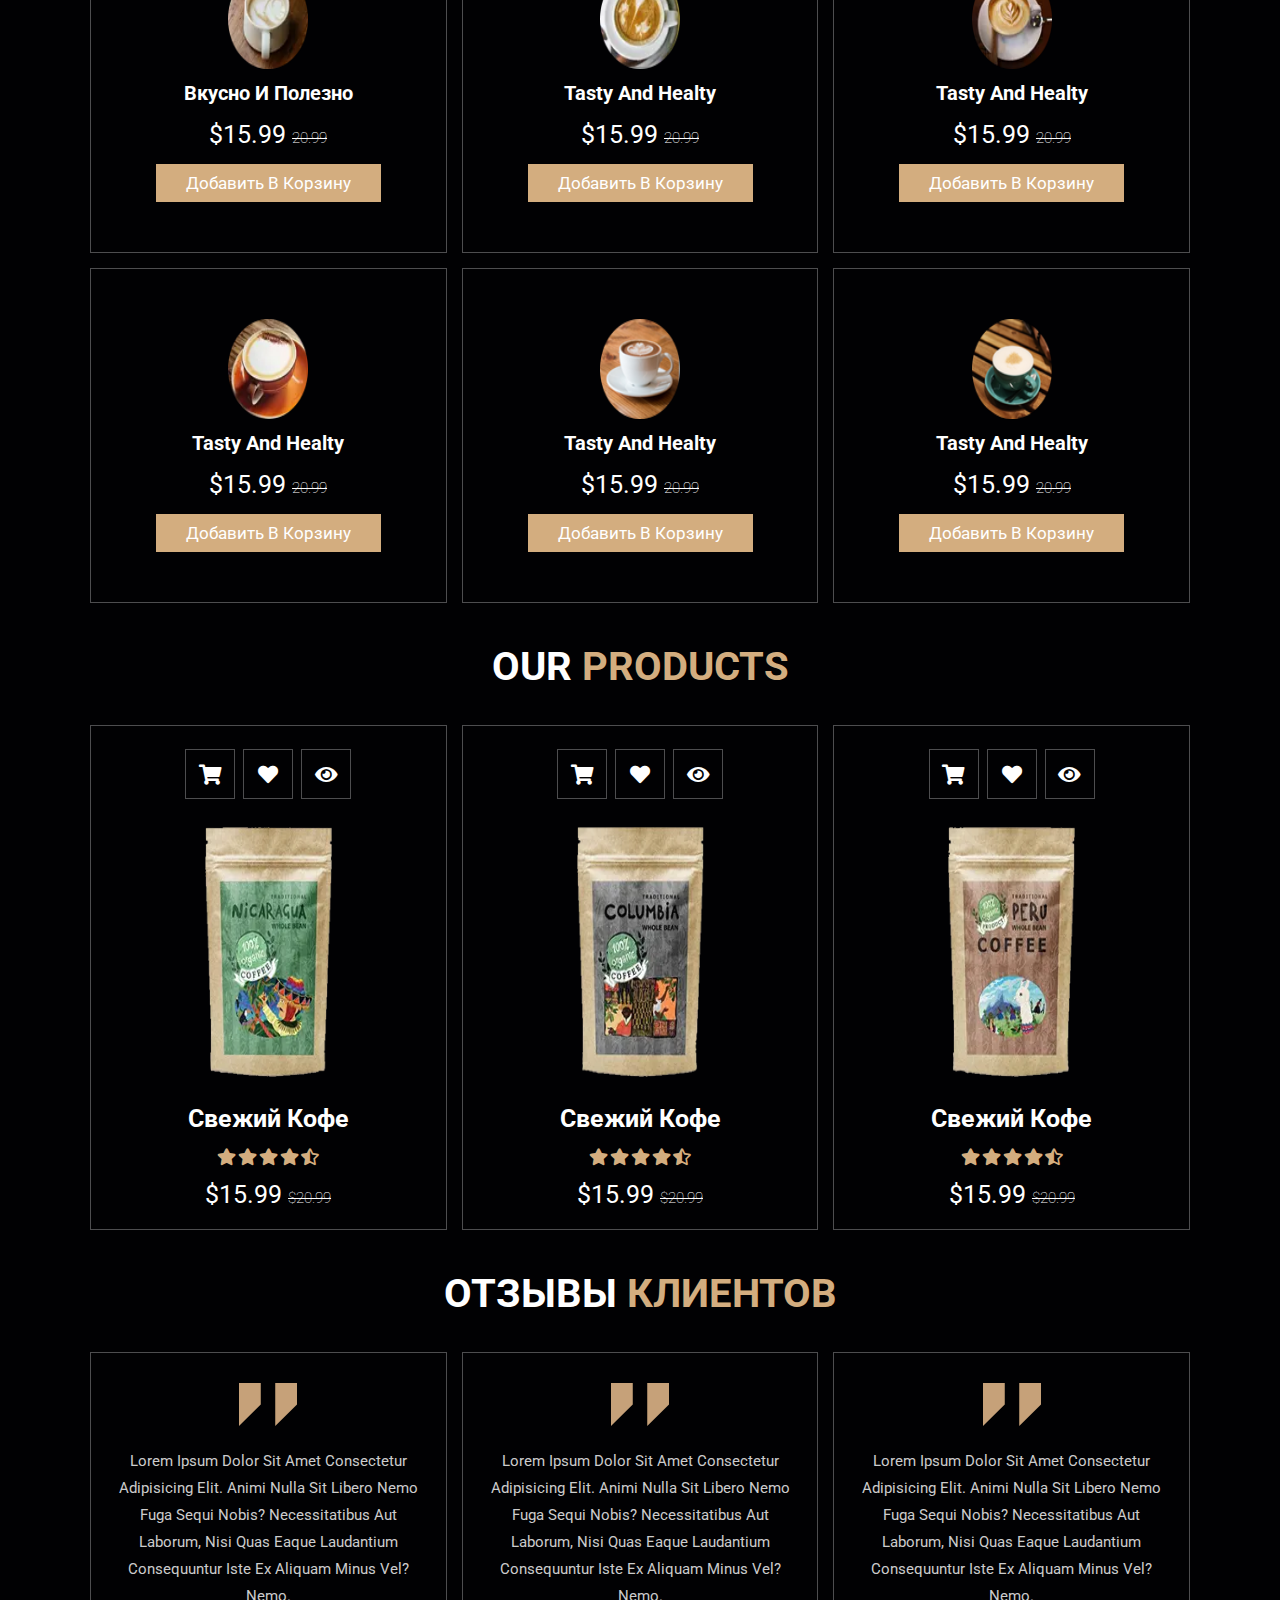
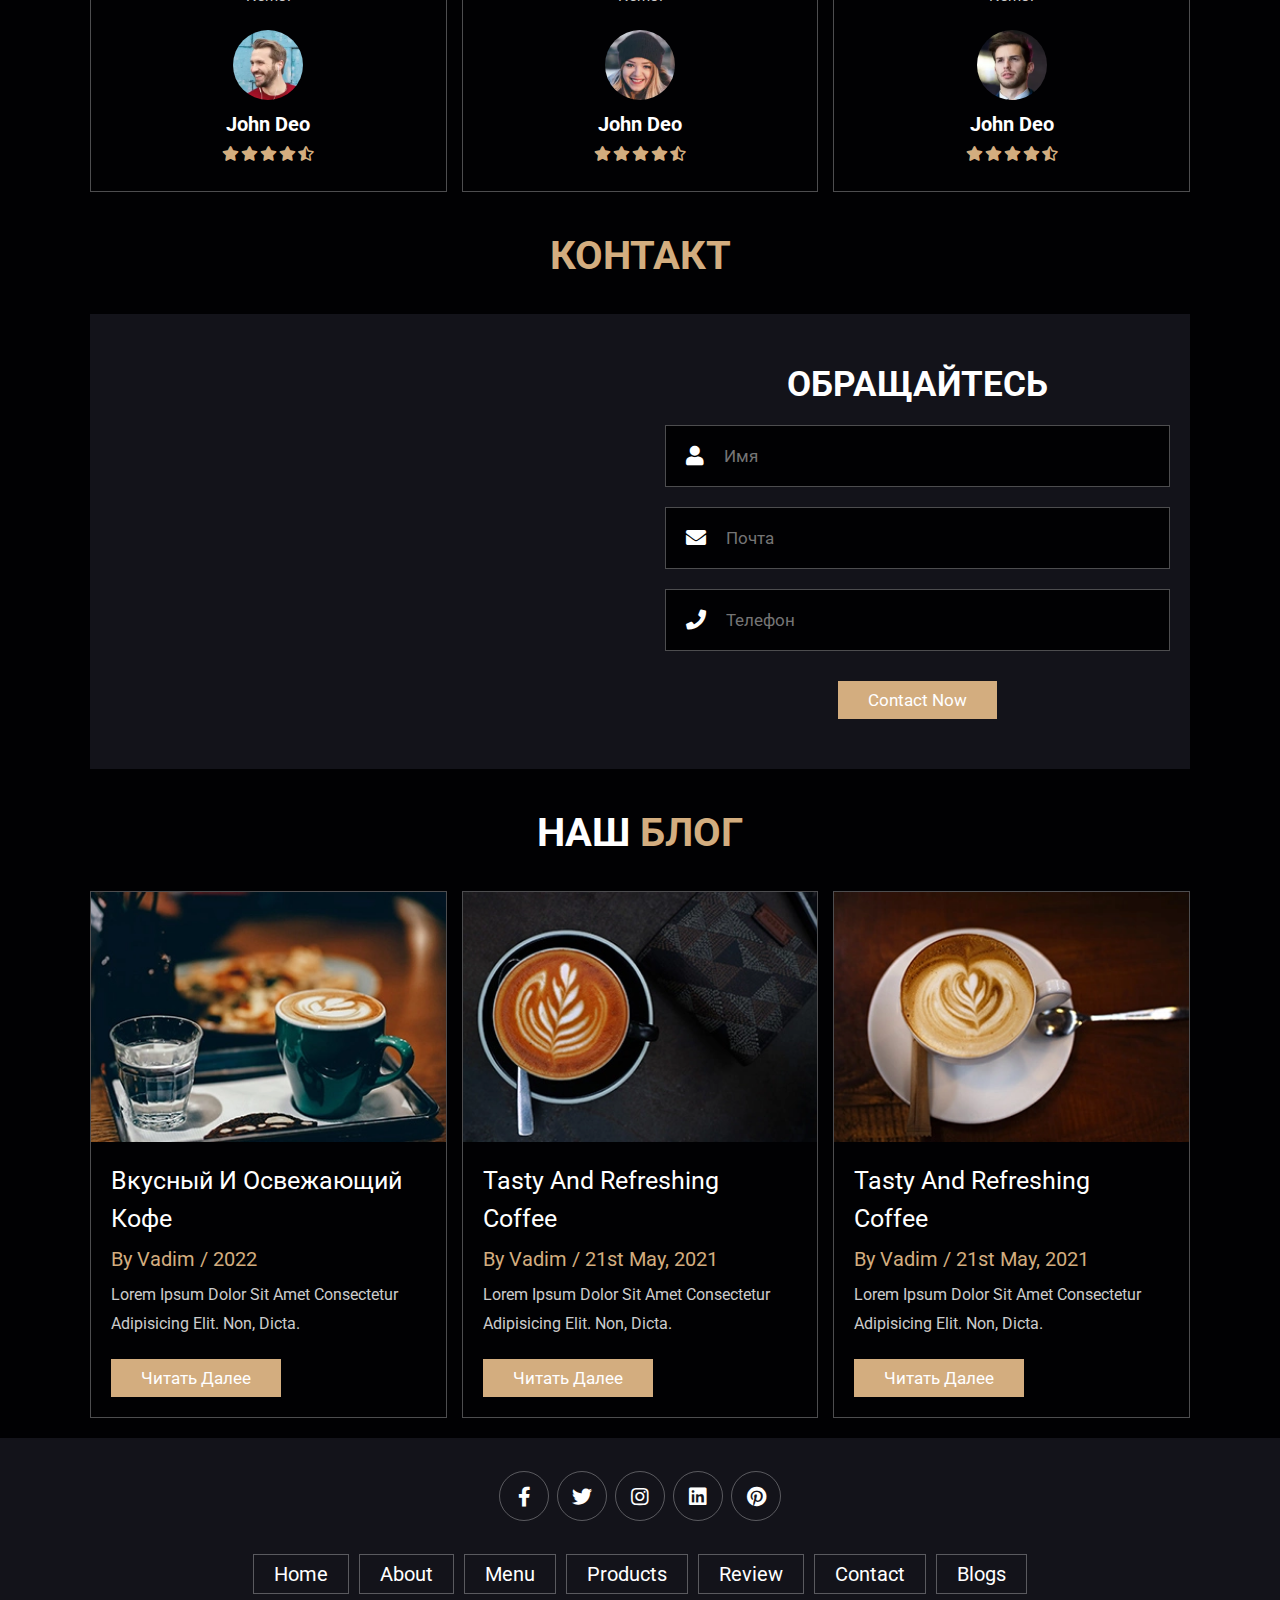
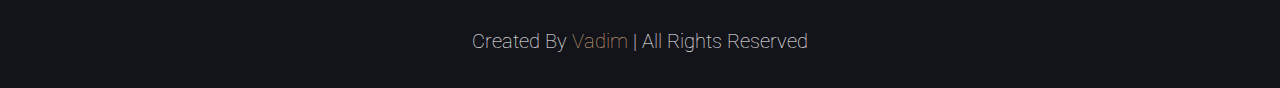
<file: site/indexru.html>
<!DOCTYPE html>
<html lang="ru">
<head>
    <meta charset="UTF-8">
    <meta http-equiv="X-UA-Compatible" content="IE=edge">
    <meta name="viewport" content="width=device-width, initial-scale=1.0">
    <title>полный адаптивный дизайн сайта кофе</title>

    <!-- font awesome cdn link  -->
    <link rel="stylesheet" href="https://cdnjs.cloudflare.com/ajax/libs/font-awesome/5.15.4/css/all.min.css">

    <!-- custom css file link  -->
    <link rel="stylesheet" href="css/style.css">

</head>
<body>
    
<!-- header section starts  -->

<header class="header">

    <a href="#" class="logo">
        <img src="images/logo.webp" alt="" width="95" height="78">
    </a>

    <nav class="navbar">
        <a href="#home">Старт</a>
        <a href="#about">О нас</a>
        <a href="#menu">Меню</a>
        <a href="#products">Продукты</a>
        <a href="#review">Обзор</a>
        <a href="#contact">Контакт</a>
        <a href="#blogs">Блог</a>
    </nav>

    <div class="icons">
        <div class="fas fa-search" id="search-btn"></div>
        <div class="fas fa-shopping-cart" id="cart-btn"></div>
        <div class="fas fa-bars" id="menu-btn"></div>
    </div>

    <div class="search-form">
        <input type="search" id="search-box" placeholder="search here...">
        <label for="search-box" class="fas fa-search"></label>
    </div>

    <div class="cart-items-container">
        <div class="cart-item">
            <span class="fas fa-times"></span>
            <img src="images/cart-item-1.webp" alt="" width="165" height="189">
            <div class="content">
                <h3>товар в корзине 01</h3>
                <div class="price">$15.99/-</div>
            </div>
        </div>
        <div class="cart-item">
            <span class="fas fa-times"></span>
            <img src="images/cart-item-2.webp" alt="" width="165" height="189">
            <div class="content">
                <h3>товар в корзине 02</h3>
                <div class="price">$15.99/-</div>
            </div>
        </div>
        <div class="cart-item">
            <span class="fas fa-times"></span>
            <img src="images/cart-item-3.webp" alt="" width="165" height="189">
            <div class="content">
                <h3>товар в корзине 03</h3>
                <div class="price">$15.99/-</div>
            </div>
        </div>
        <div class="cart-item">
            <span class="fas fa-times"></span>
            <img src="images/cart-item-4.webp" alt="" width="165" height="189">
            <div class="content">
                <h3>товар в корзине 04</h3>
                <div class="price">$15.99/-</div>
            </div>
        </div>
        <a href="#" class="btn">оформить заказ</a>
    </div>

</header>

<!-- header section ends -->

<!-- home section starts  -->

<section class="home" id="home">

    <div class="content">
        <h3>свежий кофе по утрам</h3>
        <p>Lorem ipsum, dolor sit amet consectetur adipisicing elit. Placeat labore, sint cupiditate distinctio tempora reiciendis.</p>
        <a href="#" class="btn">получить сейчас</a>
    </div>

</section>

<!-- home section ends -->

<!-- about section starts  -->

<section class="about" id="about">

    <h1 class="heading"> <span>О</span> Нас </h1>

    <div class="row">

        <div class="image">
            <img src="images/about-img.webp" alt="" width="100%">
        </div>

        <div class="content">
            <h3>что делает наш кофе особенным?</h3>
            <p>Lorem ipsum dolor sit amet consectetur adipisicing elit. Voluptatibus qui ea ullam, enim tempora ipsum fuga alias quae ratione a officiis id temporibus autem? Quod nemo facilis cupiditate. Ex, vel?</p>
            <p>Lorem ipsum dolor sit amet consectetur, adipisicing elit. Odit amet enim quod veritatis, nihil voluptas culpa! Neque consectetur obcaecati sapiente?</p>
            <a href="#" class="btn">подробнее</a>
        </div>

    </div>

</section>

<!-- about section ends -->

<!-- menu section starts  -->

<section class="menu" id="menu">

    <h1 class="heading"> Наше <span>Меню</span> </h1>

    <div class="box-container">

        <div class="box">
            <img src="images/menu-1.webp" alt="" width="80" height="80">
            <h3>вкусно и полезно</h3>
            <div class="price">$15.99 <span>20.99</span></div>
            <a href="#" class="btn">добавить в корзину</a>
        </div>

        <div class="box">
            <img src="images/menu-2.webp" alt="" width="80" height="80">
            <h3>tasty and healty</h3>
            <div class="price">$15.99 <span>20.99</span></div>
            <a href="#" class="btn">добавить в корзину</a>
        </div>

        <div class="box">
            <img src="images/menu-3.webp" alt="" width="80" height="80">
            <h3>tasty and healty</h3>
            <div class="price">$15.99 <span>20.99</span></div>
            <a href="#" class="btn">добавить в корзину</a>
        </div>

        <div class="box">
            <img src="images/menu-4.webp" alt="" width="80" height="80">
            <h3>tasty and healty</h3>
            <div class="price">$15.99 <span>20.99</span></div>
            <a href="#" class="btn">добавить в корзину</a>
        </div>

        <div class="box">
            <img src="images/menu-5.webp" alt="" width="80" height="80">
            <h3>tasty and healty</h3>
            <div class="price">$15.99 <span>20.99</span></div>
            <a href="#" class="btn">добавить в корзину</a>
        </div>

        <div class="box">
            <img src="images/menu-6.webp" alt="" width="80" height="80">
            <h3>tasty and healty</h3>
            <div class="price">$15.99 <span>20.99</span></div>
            <a href="#" class="btn">добавить в корзину</a>
        </div>

    </div>

</section>

<!-- menu section ends -->

<section class="products" id="products">

    <h1 class="heading"> our <span>products</span> </h1>

    <div class="box-container">

        <div class="box">
            <div class="icons">
                <a href="#" class="fas fa-shopping-cart"></a>
                <a href="#" class="fas fa-heart"></a>
                <a href="#" class="fas fa-eye"></a>
            </div>
            <div class="image">
                <img src="images/product-1.webp" alt="" width="127" height="200">
            </div>
            <div class="content">
                <h3>свежий кофе</h3>
                <div class="stars">
                    <i class="fas fa-star"></i>
                    <i class="fas fa-star"></i>
                    <i class="fas fa-star"></i>
                    <i class="fas fa-star"></i>
                    <i class="fas fa-star-half-alt"></i>
                </div>
                <div class="price">$15.99 <span>$20.99</span></div>
            </div>
        </div>

        <div class="box">
            <div class="icons">
                <a href="#" class="fas fa-shopping-cart"></a>
                <a href="#" class="fas fa-heart"></a>
                <a href="#" class="fas fa-eye"></a>
            </div>
            <div class="image">
                <img src="images/product-2.webp" alt="" width="127" height="200">
            </div>
            <div class="content">
                <h3>свежий кофе</h3>
                <div class="stars">
                    <i class="fas fa-star"></i>
                    <i class="fas fa-star"></i>
                    <i class="fas fa-star"></i>
                    <i class="fas fa-star"></i>
                    <i class="fas fa-star-half-alt"></i>
                </div>
                <div class="price">$15.99 <span>$20.99</span></div>
            </div>
        </div>

        <div class="box">
            <div class="icons">
                <a href="#" class="fas fa-shopping-cart"></a>
                <a href="#" class="fas fa-heart"></a>
                <a href="#" class="fas fa-eye"></a>
            </div>
            <div class="image">
                <img src="images/product-3.webp" alt="" width="127" height="200">
            </div>
            <div class="content">
                <h3>свежий кофе</h3>
                <div class="stars">
                    <i class="fas fa-star"></i>
                    <i class="fas fa-star"></i>
                    <i class="fas fa-star"></i>
                    <i class="fas fa-star"></i>
                    <i class="fas fa-star-half-alt"></i>
                </div>
                <div class="price">$15.99 <span>$20.99</span></div>
            </div>
        </div>

    </div>

</section>

<!-- review section starts  -->

<section class="review" id="review">

    <h1 class="heading"> Отзывы <span>клиентов</span> </h1>

    <div class="box-container">

        <div class="box">
            <img src="images/quote-img.webp" alt="" class="quote" width="58" height="43">
            <p>Lorem ipsum dolor sit amet consectetur adipisicing elit. Animi nulla sit libero nemo fuga sequi nobis? Necessitatibus aut laborum, nisi quas eaque laudantium consequuntur iste ex aliquam minus vel? Nemo.</p>
            <img src="images/pic-1.webp" class="user" alt="" width="192" height="190">
            <h3>john deo</h3>
            <div class="stars">
                <i class="fas fa-star"></i>
                <i class="fas fa-star"></i>
                <i class="fas fa-star"></i>
                <i class="fas fa-star"></i>
                <i class="fas fa-star-half-alt"></i>
            </div>
        </div>

        <div class="box">
            <img src="images/quote-img.webp" alt="" class="quote" width="58" height="43">
            <p>Lorem ipsum dolor sit amet consectetur adipisicing elit. Animi nulla sit libero nemo fuga sequi nobis? Necessitatibus aut laborum, nisi quas eaque laudantium consequuntur iste ex aliquam minus vel? Nemo.</p>
            <img src="images/pic-2.webp" class="user" alt="" width="192" height="190">
            <h3>john deo</h3>
            <div class="stars">
                <i class="fas fa-star"></i>
                <i class="fas fa-star"></i>
                <i class="fas fa-star"></i>
                <i class="fas fa-star"></i>
                <i class="fas fa-star-half-alt"></i>
            </div>
        </div>
        
        <div class="box">
            <img src="images/quote-img.webp" alt="" class="quote" width="58" height="43">
            <p>Lorem ipsum dolor sit amet consectetur adipisicing elit. Animi nulla sit libero nemo fuga sequi nobis? Necessitatibus aut laborum, nisi quas eaque laudantium consequuntur iste ex aliquam minus vel? Nemo.</p>
            <img src="images/pic-3.webp" class="user" alt="" width="192" height="190">
            <h3>john deo</h3>
            <div class="stars">
                <i class="fas fa-star"></i>
                <i class="fas fa-star"></i>
                <i class="fas fa-star"></i>
                <i class="fas fa-star"></i>
                <i class="fas fa-star-half-alt"></i>
            </div>
        </div>

    </div>

</section>

<!-- review section ends -->

<!-- contact section starts  -->

<section class="contact" id="contact">

    <h1 class="heading"> <span>Контакт</span> </h1>

    <div class="row">

        <iframe class="map" src="https://www.google.com/maps/embed?pb=!1m18!1m12!1m3!1d30153.788252261566!2d72.82321484621745!3d19.141690214227783!2m3!1f0!2f0!3f0!3m2!1i1024!2i768!4f13.1!3m3!1m2!1s0x3be7b63aceef0c69%3A0x2aa80cf2287dfa3b!2sJogeshwari%20West%2C%20Mumbai%2C%20Maharashtra%20400047!5e0!3m2!1sen!2sin!4v1629452077891!5m2!1sen!2sin" allowfullscreen="" loading="lazy"></iframe>

        <form action="">
            <h3>обращайтесь</h3>
            <div class="inputBox">
                <span class="fas fa-user"></span>
                <input type="text" placeholder="Имя">
            </div>
            <div class="inputBox">
                <span class="fas fa-envelope"></span>
                <input type="email" placeholder="Почта">
            </div>
            <div class="inputBox">
                <span class="fas fa-phone"></span>
                <input type="number" placeholder="Телефон">
            </div>
            <input type="submit" value="contact now" class="btn">
        </form>

    </div>

</section>

<!-- contact section ends -->

<!-- blogs section starts  -->

<section class="blogs" id="blogs">

    <h1 class="heading"> Наш <span>Блог</span> </h1>

    <div class="box-container">

        <div class="box">
            <div class="image">
                <img src="images/blog-1.webp" alt="" width="370" height="240">
            </div>
            <div class="content">
                <a href="#" class="title">вкусный и освежающий кофе</a>
                <span>by Vadim / 2022</span>
                <p>Lorem ipsum dolor sit amet consectetur adipisicing elit. Non, dicta.</p>
                <a href="#" class="btn">читать далее</a>
            </div>
        </div>

        <div class="box">
            <div class="image">
                <img src="images/blog-2.webp" alt="" width="370" height="240">
            </div>
            <div class="content">
                <a href="#" class="title">tasty and refreshing coffee</a>
                <span>by Vadim / 21st may, 2021</span>
                <p>Lorem ipsum dolor sit amet consectetur adipisicing elit. Non, dicta.</p>
                <a href="#" class="btn">читать далее</a>
            </div>
        </div>

        <div class="box">
            <div class="image">
                <img src="images/blog-3.webp" alt="" width="370" height="240">
            </div>
            <div class="content">
                <a href="#" class="title">tasty and refreshing coffee</a>
                <span>by Vadim / 21st may, 2021</span>
                <p>Lorem ipsum dolor sit amet consectetur adipisicing elit. Non, dicta.</p>
                <a href="#" class="btn">читать далее</a>
            </div>
        </div>

    </div>

</section>

<!-- blogs section ends -->

<!-- footer section starts  -->

<section class="footer">

    <div class="share">
        <a href="#" class="fab fa-facebook-f"></a>
        <a href="#" class="fab fa-twitter"></a>
        <a href="#" class="fab fa-instagram"></a>
        <a href="#" class="fab fa-linkedin"></a>
        <a href="#" class="fab fa-pinterest"></a>
    </div>

    <div class="links">
        <a href="#">home</a>
        <a href="#">about</a>
        <a href="#">menu</a>
        <a href="#">products</a>
        <a href="#">review</a>
        <a href="#">contact</a>
        <a href="#">blogs</a>
    </div>

    <div class="credit">created by <span>Vadim</span> | all rights reserved</div>

</section>

<!-- footer section ends -->

















<!-- custom js file link  -->
<script src="js/script.js"></script>

</body>
</html>
</file>
<file: site/css/style.css>
@import url("https://fonts.googleapis.com/css2?family=Roboto:wght@100;300;400;500;700&display=swap");

:root {
  --main-color: #d3ad7f;
  --black: #13131a;
  --bg: #010103;
  --border: 0.1rem solid rgba(255, 255, 255, 0.3);
}

* {
  font-family: "Roboto", sans-serif;
  margin: 0;
  padding: 0;
  box-sizing: border-box;
  outline: none;
  border: none;
  text-decoration: none;
  text-transform: capitalize;
  transition: 0.2s linear;
}

html {
  font-size: 62.5%;
  overflow-x: hidden;
  scroll-padding-top: 9rem;
  scroll-behavior: smooth;
}

html::-webkit-scrollbar {
  width: 0.8rem;
}

html::-webkit-scrollbar-track {
  background: transparent;
}

html::-webkit-scrollbar-thumb {
  background: #fff;
  border-radius: 5rem;
}

body {
  background: var(--bg);
}

section {
  padding: 2rem 7%;
}

.heading {
  text-align: center;
  color: #fff;
  text-transform: uppercase;
  padding-bottom: 3.5rem;
  font-size: 4rem;
}

.heading span {
  color: var(--main-color);
  text-transform: uppercase;
}

.btn {
  margin-top: 1rem;
  display: inline-block;
  padding: 0.9rem 3rem;
  font-size: 1.7rem;
  color: #fff;
  background: var(--main-color);
  cursor: pointer;
}

.btn:hover {
  letter-spacing: 0.2rem;
}

.header {
  background: var(--bg);
  display: flex;
  align-items: center;
  justify-content: space-between;
  padding: 1.5rem 7%;
  border-bottom: var(--border);
  position: fixed;
  top: 0;
  left: 0;
  right: 0;
  z-index: 1000;
}

.header .logo img {
  height: 6rem;
}

.header .navbar a {
  margin: 0 1rem;
  font-size: 1.6rem;
  color: #fff;
}

.header .navbar a:hover {
  color: var(--main-color);
  border-bottom: 0.1rem solid var(--main-color);
  padding-bottom: 0.5rem;
}

.header .icons div {
  color: #fff;
  cursor: pointer;
  font-size: 2.5rem;
  margin-left: 2rem;
}

.header .icons div:hover {
  color: var(--main-color);
}

#menu-btn {
  display: none;
}

.header .search-form {
  position: absolute;
  top: 115%;
  right: 7%;
  background: #fff;
  width: 50rem;
  height: 5rem;
  display: flex;
  align-items: center;
  transform: scaleY(0);
  transform-origin: top;
}

.header .search-form.active {
  transform: scaleY(1);
}

.header .search-form input {
  height: 100%;
  width: 100%;
  font-size: 1.6rem;
  color: var(--black);
  padding: 1rem;
  text-transform: none;
}

.header .search-form label {
  cursor: pointer;
  font-size: 2.2rem;
  margin-right: 1.5rem;
  color: var(--black);
}

.header .search-form label:hover {
  color: var(--main-color);
}

.header .cart-items-container {
  position: absolute;
  top: 100%;
  right: -100%;
  height: calc(100vh - 9.5rem);
  width: 35rem;
  background: #fff;
  padding: 0 1.5rem;
}

.header .cart-items-container.active {
  right: 0;
}

.header .cart-items-container .cart-item {
  position: relative;
  margin: 2rem 0;
  display: flex;
  align-items: center;
  gap: 1.5rem;
}

.header .cart-items-container .cart-item .fa-times {
  position: absolute;
  top: 1rem;
  right: 1rem;
  font-size: 2rem;
  cursor: pointer;
  color: var(--black);
}

.header .cart-items-container .cart-item .fa-times:hover {
  color: var(--main-color);
}

.header .cart-items-container .cart-item img {
  height: 7rem;
}

.header .cart-items-container .cart-item .content h3 {
  font-size: 2rem;
  color: var(--black);
  padding-bottom: 0.5rem;
}

.header .cart-items-container .cart-item .content .price {
  font-size: 1.5rem;
  color: var(--main-color);
}

.header .cart-items-container .btn {
  width: 100%;
  text-align: center;
}

.home {
  min-height: 100vh;
  display: flex;
  align-items: center;
  background: url(../images/home-img.webp) no-repeat;
  background-size: cover;
  background-position: center;
}

.home .content {
  max-width: 60rem;
}

.home .content h3 {
  font-size: 6rem;
  text-transform: uppercase;
  color: #fff;
}

.home .content p {
  font-size: 2rem;
  font-weight: lighter;
  line-height: 1.8;
  padding: 1rem 0;
  color: #eee;
}

.about .row {
  display: flex;
  align-items: center;
  background: var(--black);
  flex-wrap: wrap;
}

.about .row .image {
  flex: 1 1 45rem;
}

.about .row .image img {
  width: 100%;
}
.about .row .content {
  flex: 1 1 45rem;
  padding: 2rem;
}

.about .row .content h3 {
  font-size: 3rem;
  color: #fff;
}

.about .row .content p {
  font-size: 1.6rem;
  color: #ccc;
  padding: 1rem 0;
  line-height: 1.8;
}

.menu .box-container {
  display: grid;
  grid-template-columns: repeat(auto-fit, minmax(30rem, 1fr));
  gap: 1.5rem;
}

.menu .box-container .box {
  padding: 5rem;
  text-align: center;
  border: var(--border);
}

.menu .box-container .box img {
  height: 10rem;
}

.menu .box-container .box h3 {
  color: #fff;
  font-size: 2rem;
  padding: 1rem 0;
}

.menu .box-container .box .price {
  color: #fff;
  font-size: 2.5rem;
  padding: 0.5rem 0;
}

.menu .box-container .box .price span {
  font-size: 1.5rem;
  text-decoration: line-through;
  font-weight: lighter;
}

.menu .box-container .box:hover {
  background: #fff;
}

.menu .box-container .box:hover > * {
  color: var(--black);
}

.products .box-container {
  display: grid;
  grid-template-columns: repeat(auto-fit, minmax(30rem, 1fr));
  gap: 1.5rem;
}

.products .box-container .box {
  text-align: center;
  border: var(--border);
  padding: 2rem;
}

.products .box-container .box .icons a {
  height: 5rem;
  width: 5rem;
  line-height: 5rem;
  font-size: 2rem;
  border: var(--border);
  color: #fff;
  margin: 0.3rem;
}

.products .box-container .box .icons a:hover {
  background: var(--main-color);
}

.products .box-container .box .image {
  padding: 2.5rem 0;
}

.products .box-container .box .image img {
  height: 25rem;
}

.products .box-container .box .content h3 {
  color: #fff;
  font-size: 2.5rem;
}

.products .box-container .box .content .stars {
  padding: 1.5rem;
}

.products .box-container .box .content .stars i {
  font-size: 1.7rem;
  color: var(--main-color);
}

.products .box-container .box .content .price {
  color: #fff;
  font-size: 2.5rem;
}

.products .box-container .box .content .price span {
  text-decoration: line-through;
  font-weight: lighter;
  font-size: 1.5rem;
}

.review .box-container {
  display: grid;
  grid-template-columns: repeat(auto-fit, minmax(30rem, 1fr));
  gap: 1.5rem;
}

.review .box-container .box {
  border: var(--border);
  text-align: center;
  padding: 3rem 2rem;
}

.review .box-container .box p {
  font-size: 1.5rem;
  line-height: 1.8;
  color: #ccc;
  padding: 2rem 0;
}

.review .box-container .box .user {
  height: 7rem;
  width: 7rem;
  border-radius: 50%;
  object-fit: cover;
}

.review .box-container .box h3 {
  padding: 1rem 0;
  font-size: 2rem;
  color: #fff;
}

.review .box-container .box .stars i {
  font-size: 1.5rem;
  color: var(--main-color);
}

.contact .row {
  display: flex;
  background: var(--black);
  flex-wrap: wrap;
  gap: 1rem;
}

.contact .row .map {
  flex: 1 1 45rem;
  width: 100%;
  object-fit: cover;
}

.contact .row form {
  flex: 1 1 45rem;
  padding: 5rem 2rem;
  text-align: center;
}

.contact .row form h3 {
  text-transform: uppercase;
  font-size: 3.5rem;
  color: #fff;
}

.contact .row form .inputBox {
  display: flex;
  align-items: center;
  margin-top: 2rem;
  margin-bottom: 2rem;
  background: var(--bg);
  border: var(--border);
}

.contact .row form .inputBox span {
  color: #fff;
  font-size: 2rem;
  padding-left: 2rem;
}

.contact .row form .inputBox input {
  width: 100%;
  padding: 2rem;
  font-size: 1.7rem;
  color: #fff;
  text-transform: none;
  background: none;
}

.blogs .box-container {
  display: grid;
  grid-template-columns: repeat(auto-fit, minmax(30rem, 1fr));
  gap: 1.5rem;
}

.blogs .box-container .box {
  border: var(--border);
}

.blogs .box-container .box .image {
  height: 25rem;
  overflow: hidden;
  width: 100%;
}

.blogs .box-container .box .image img {
  height: 100%;
  object-fit: cover;
  width: 100%;
}

.blogs .box-container .box:hover .image img {
  transform: scale(1.2);
}

.blogs .box-container .box .content {
  padding: 2rem;
}

.blogs .box-container .box .content .title {
  font-size: 2.5rem;
  line-height: 1.5;
  color: #fff;
}

.blogs .box-container .box .content .title:hover {
  color: var(--main-color);
}

.blogs .box-container .box .content span {
  color: var(--main-color);
  display: block;
  padding-top: 1rem;
  font-size: 2rem;
}

.blogs .box-container .box .content p {
  font-size: 1.6rem;
  line-height: 1.8;
  color: #ccc;
  padding: 1rem 0;
}

.footer {
  background: var(--black);
  text-align: center;
}

.footer .share {
  padding: 1rem 0;
}

.footer .share a {
  height: 5rem;
  width: 5rem;
  line-height: 5rem;
  font-size: 2rem;
  color: #fff;
  border: var(--border);
  margin: 0.3rem;
  border-radius: 50%;
}

.footer .share a:hover {
  background-color: var(--main-color);
}

.footer .links {
  display: flex;
  justify-content: center;
  flex-wrap: wrap;
  padding: 2rem 0;
  gap: 1rem;
}

.footer .links a {
  padding: 0.7rem 2rem;
  color: #fff;
  border: var(--border);
  font-size: 2rem;
}

.footer .links a:hover {
  background: var(--main-color);
}

.footer .credit {
  font-size: 2rem;
  color: #fff;
  font-weight: lighter;
  padding: 1.5rem;
}

.footer .credit span {
  color: var(--main-color);
}

/* media queries  */
@media (max-width: 991px) {
  html {
    font-size: 55%;
  }

  .header {
    padding: 1.5rem 2rem;
  }

  section {
    padding: 2rem;
  }
}

@media (max-width: 768px) {
  #menu-btn {
    display: inline-block;
  }

  .header .navbar {
    position: absolute;
    top: 100%;
    right: -100%;
    background: #fff;
    width: 30rem;
    height: calc(100vh - 9.5rem);
  }

  .header .navbar.active {
    right: 0;
  }

  .header .navbar a {
    color: var(--black);
    display: block;
    margin: 1.5rem;
    padding: 0.5rem;
    font-size: 2rem;
  }

  .header .search-form {
    width: 90%;
    right: 2rem;
  }

  .home {
    background-position: left;
    justify-content: center;
    text-align: center;
  }

  .home .content h3 {
    font-size: 4.5rem;
  }

  .home .content p {
    font-size: 1.5rem;
  }
}

@media (max-width: 450px) {
  html {
    font-size: 50%;
  }
}
</file>
